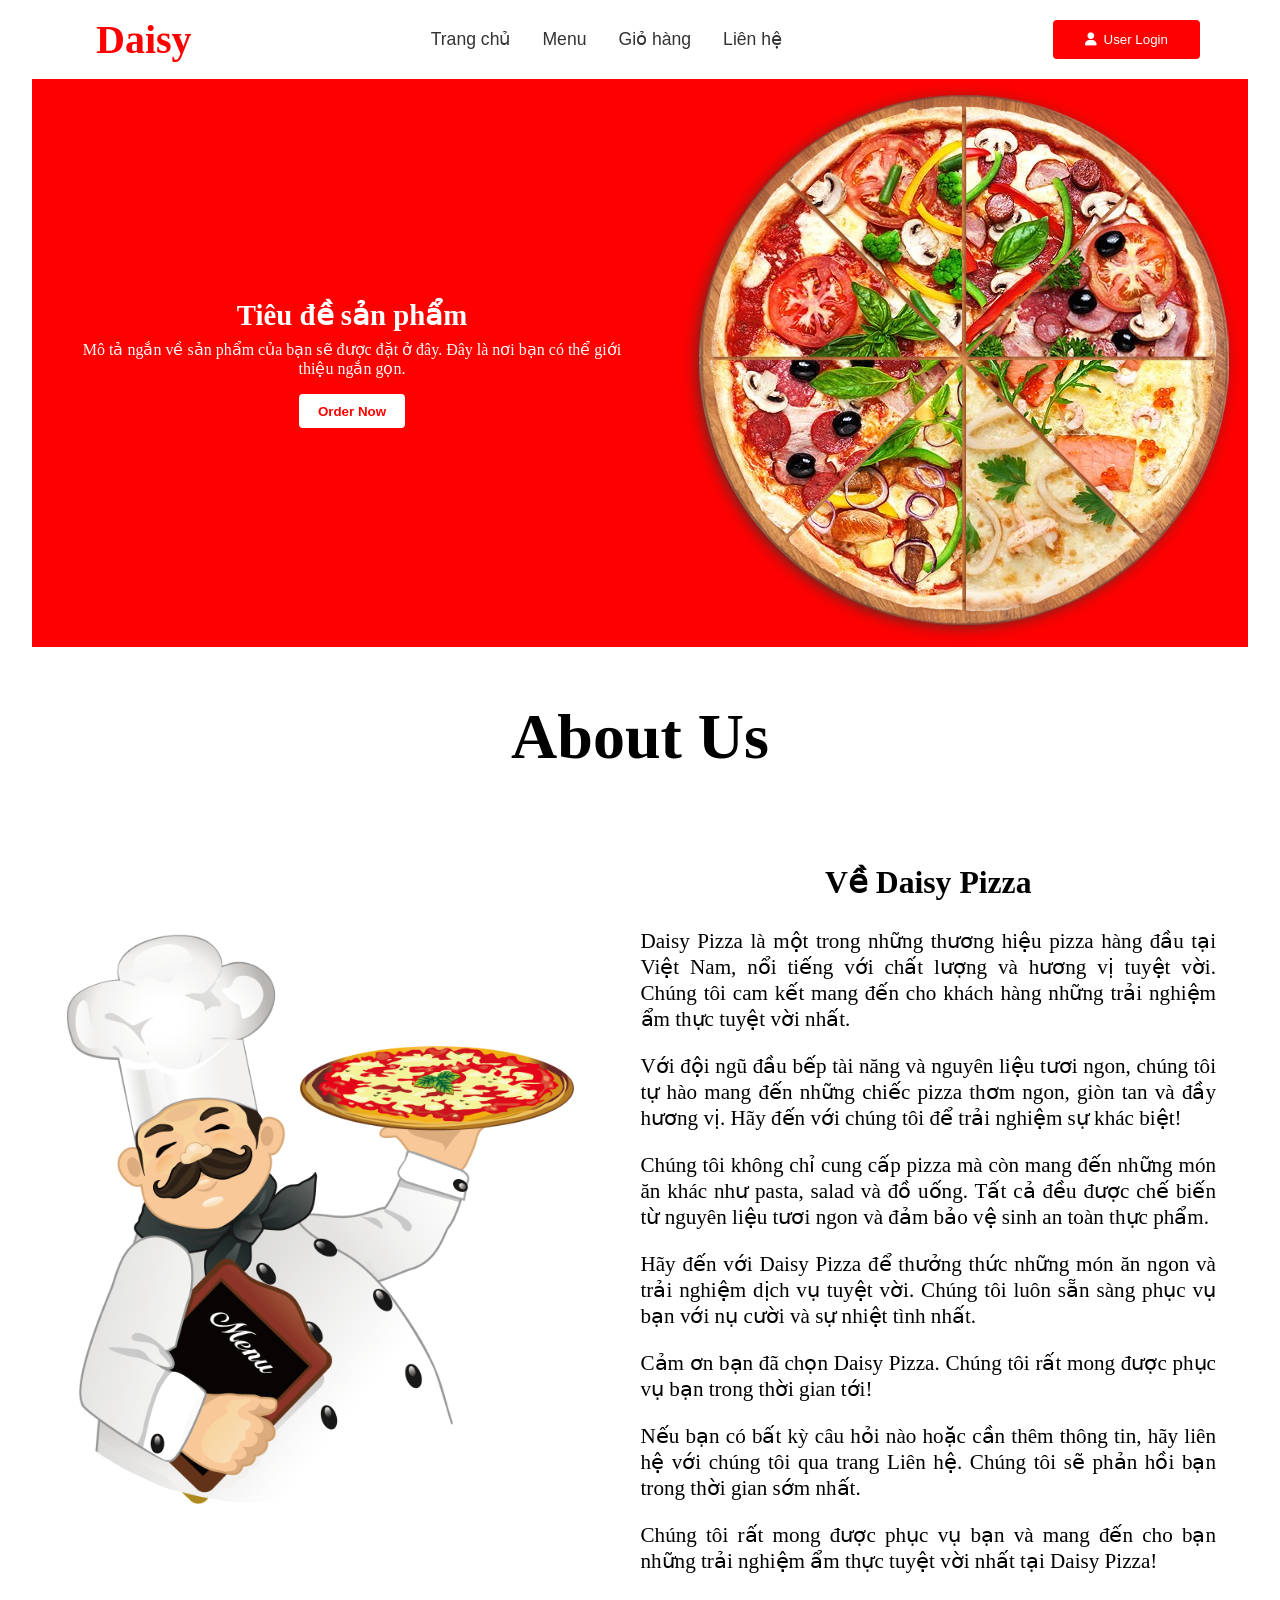
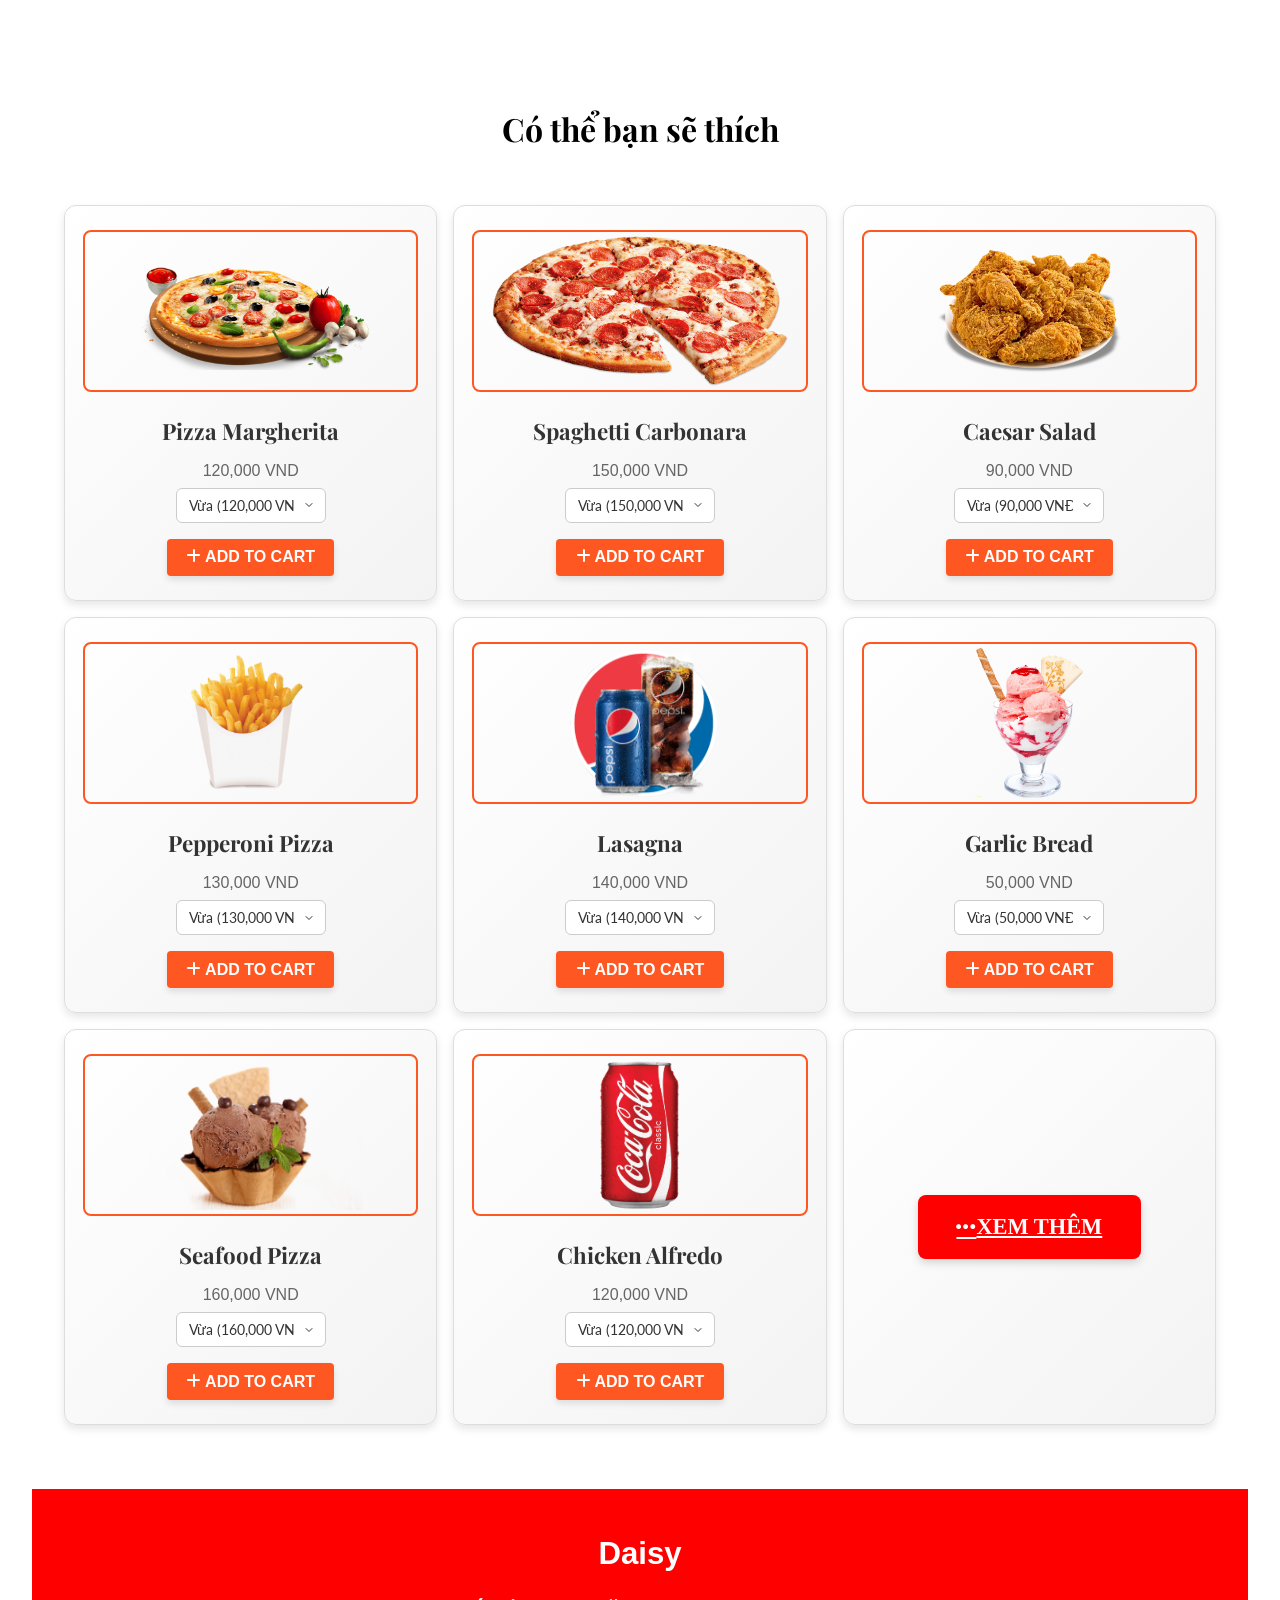
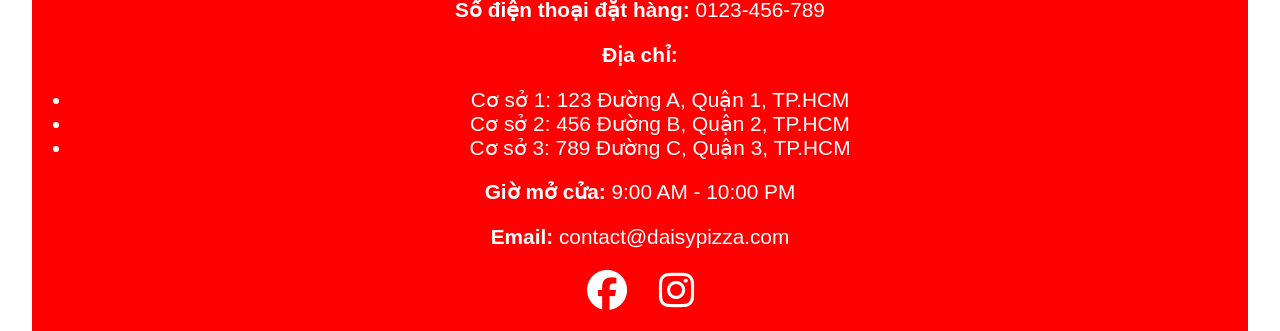
<file: index.html>
<!DOCTYPE html>
<html>
  <head>
    <link rel="stylesheet" href="styles.css" />
    <meta name="viewport" content="width=device-width, initial-scale=1.0" />
    <link
      rel="stylesheet"
      href="https://cdnjs.cloudflare.com/ajax/libs/font-awesome/6.5.1/css/all.min.css"
    />
    <link
      href="https://fonts.googleapis.com/css2?family=Playfair+Display:wght@400;700&family=Lato:wght@400;700&display=swap"
      rel="stylesheet"
    />
    <link rel="stylesheet" href="dropdown.css" />
  </head>
  <body>
    <nav class="navbar">
      <div class="logo">Daisy</div>
      <div class="nav-menu">
        <a href="index.html" class="nav-item">Trang chủ</a>
        <a href="Menu.html" class="nav-item">Menu</a>
        <a href="Giohang.html" class="nav-item">Giỏ hàng</a>
        <a href="lienhe.html" class="nav-item">Liên hệ</a>
      </div>

      <div class="user-login">
        <button class="login-btn">
          <i class="fas fa-user"></i> User Login
        </button>
        <div class="dropdown-content">
          <a href="dangnhap.html"
            ><i class="fas fa-sign-in-alt"></i> Đăng nhập</a
          >
          <a href="dangky.html"><i class="fas fa-user-plus"></i> Đăng ký</a>
        </div>
      </div>
    </nav>
    <div class="red-section">
      <div class="left-content">
        <h2>Tiêu đề sản phẩm</h2>
        <p>
          Mô tả ngắn về sản phẩm của bạn sẽ được đặt ở đây. Đây là nơi bạn có
          thể giới thiệu ngắn gọn.
        </p>
        <button class="order-btn">Order Now</button>
      </div>
      <div class="right-image">
        <img src="nen.png" alt="Product Image" />
      </div>
    </div>
    <h2 class="section-title">About Us</h2>
    <div class="full-width-section">
      <div class="left-image">
        <img src="pngwing.com.png" alt="Example Image" />
      </div>
      <div class="right-content">
        <h2>Về Daisy Pizza</h2>
        <p>
          Daisy Pizza là một trong những thương hiệu pizza hàng đầu tại Việt
          Nam, nổi tiếng với chất lượng và hương vị tuyệt vời. Chúng tôi cam kết
          mang đến cho khách hàng những trải nghiệm ẩm thực tuyệt vời nhất.
        </p>
        <p>
          Với đội ngũ đầu bếp tài năng và nguyên liệu tươi ngon, chúng tôi tự
          hào mang đến những chiếc pizza thơm ngon, giòn tan và đầy hương vị.
          Hãy đến với chúng tôi để trải nghiệm sự khác biệt!
        </p>
        <p>
          Chúng tôi không chỉ cung cấp pizza mà còn mang đến những món ăn khác
          như pasta, salad và đồ uống. Tất cả đều được chế biến từ nguyên liệu
          tươi ngon và đảm bảo vệ sinh an toàn thực phẩm.
        </p>
        <p>
          Hãy đến với Daisy Pizza để thưởng thức những món ăn ngon và trải
          nghiệm dịch vụ tuyệt vời. Chúng tôi luôn sẵn sàng phục vụ bạn với nụ
          cười và sự nhiệt tình nhất.
        </p>
        <p>
          Cảm ơn bạn đã chọn Daisy Pizza. Chúng tôi rất mong được phục vụ bạn
          trong thời gian tới!
        </p>
        <p>
          Nếu bạn có bất kỳ câu hỏi nào hoặc cần thêm thông tin, hãy liên hệ với
          chúng tôi qua trang Liên hệ. Chúng tôi sẽ phản hồi bạn trong thời gian
          sớm nhất.
        </p>
        <p>
          Chúng tôi rất mong được phục vụ bạn và mang đến cho bạn những trải
          nghiệm ẩm thực tuyệt vời nhất tại Daisy Pizza!
        </p>
      </div>
    </div>
    <h2 class="section-title2">Có thể bạn sẽ thích</h2>
    <div class="food-grid">
      <div class="food-item">
        <img src="pizza1.png" alt="Food 1" />
        <h3>Pizza Margherita</h3>
        <p>120,000 VND</p>
        <select class="size-select" data-id="margherita">
          <option value="small" data-price="100000">Nhỏ (100,000 VNĐ)</option>
          <option value="medium" data-price="120000" selected>
            Vừa (120,000 VNĐ)
          </option>
          <option value="large" data-price="140000">Lớn (140,000 VNĐ)</option>
        </select>
        <button
          class="add-to-cart"
          data-id="margherita"
          data-name="Pizza Margherita"
          data-image="pizza1.png"
        >
          <i class="fas fa-plus"></i> Add to Cart
        </button>
      </div>
      <div class="food-item">
        <img src="pizza2.png" alt="Food 2" />
        <h3>Spaghetti Carbonara</h3>
        <p>150,000 VND</p>
        <select class="size-select" data-id="carbonara">
          <option value="small" data-price="130000">Nhỏ (130,000 VNĐ)</option>
          <option value="medium" data-price="150000" selected>
            Vừa (150,000 VNĐ)
          </option>
          <option value="large" data-price="170000">Lớn (170,000 VNĐ)</option>
        </select>
        <button
          class="add-to-cart"
          data-id="carbonara"
          data-name="Spaghetti Carbonara"
          data-image="pizza2.png"
        >
          <i class="fas fa-plus"></i> Add to Cart
        </button>
      </div>
      <div class="food-item">
        <img src="chicken.png" alt="Food 3" />
        <h3>Caesar Salad</h3>
        <p>90,000 VND</p>
        <select class="size-select" data-id="caesar-salad">
          <option value="small" data-price="70000">Nhỏ (70,000 VNĐ)</option>
          <option value="medium" data-price="90000" selected>
            Vừa (90,000 VNĐ)
          </option>
          <option value="large" data-price="110000">Lớn (110,000 VNĐ)</option>
        </select>
        <button
          class="add-to-cart"
          data-id="caesar-salad"
          data-name="Caesar Salad"
          data-image="chicken.png"
        >
          <i class="fas fa-plus"></i> Add to Cart
        </button>
      </div>
      <div class="food-item">
        <img src="fries1.png" alt="Food 4" />
        <h3>Pepperoni Pizza</h3>
        <p>130,000 VND</p>
        <select class="size-select" data-id="pepperoni">
          <option value="small" data-price="110000">Nhỏ (110,000 VNĐ)</option>
          <option value="medium" data-price="130000" selected>
            Vừa (130,000 VNĐ)
          </option>
          <option value="large" data-price="150000">Lớn (150,000 VNĐ)</option>
        </select>
        <button
          class="add-to-cart"
          data-id="pepperoni"
          data-name="Pepperoni Pizza"
          data-image="fries1.png"
        >
          <i class="fas fa-plus"></i> Add to Cart
        </button>
      </div>
      <div class="food-item">
        <img src="pepsi.png" alt="Food 5" />
        <h3>Lasagna</h3>
        <p>140,000 VND</p>
        <select class="size-select" data-id="lasagna">
          <option value="small" data-price="120000">Nhỏ (120,000 VNĐ)</option>
          <option value="medium" data-price="140000" selected>
            Vừa (140,000 VNĐ)
          </option>
          <option value="large" data-price="160000">Lớn (160,000 VNĐ)</option>
        </select>
        <button
          class="add-to-cart"
          data-id="lasagna"
          data-name="Lasagna"
          data-image="pepsi.png"
        >
          <i class="fas fa-plus"></i> Add to Cart
        </button>
      </div>
      <div class="food-item">
        <img src="kemdau.png" alt="Food 6" />
        <h3>Garlic Bread</h3>
        <p>50,000 VND</p>
        <select class="size-select" data-id="garlic-bread">
          <option value="small" data-price="40000">Nhỏ (40,000 VNĐ)</option>
          <option value="medium" data-price="50000" selected>
            Vừa (50,000 VNĐ)
          </option>
          <option value="large" data-price="60000">Lớn (60,000 VNĐ)</option>
        </select>
        <button
          class="add-to-cart"
          data-id="garlic-bread"
          data-name="Garlic Bread"
          data-image="kemdau.png"
        >
          <i class="fas fa-plus"></i> Add to Cart
        </button>
      </div>
      <div class="food-item">
        <img src="chocolate.png" alt="Food 7" />
        <h3>Seafood Pizza</h3>
        <p>160,000 VND</p>
        <select class="size-select" data-id="seafood-pizza">
          <option value="small" data-price="140000">Nhỏ (140,000 VNĐ)</option>
          <option value="medium" data-price="160000" selected>
            Vừa (160,000 VNĐ)
          </option>
          <option value="large" data-price="180000">Lớn (180,000 VNĐ)</option>
        </select>
        <button
          class="add-to-cart"
          data-id="seafood-pizza"
          data-name="Seafood Pizza"
          data-image="chocolate.png"
        >
          <i class="fas fa-plus"></i> Add to Cart
        </button>
      </div>
      <div class="food-item">
        <img src="coca.png" alt="Food 8" />
        <h3>Chicken Alfredo</h3>
        <p>120,000 VND</p>
        <select class="size-select" data-id="chicken-alfredo">
          <option value="small" data-price="100000">Nhỏ (100,000 VNĐ)</option>
          <option value="medium" data-price="120000" selected>
            Vừa (120,000 VNĐ)
          </option>
          <option value="large" data-price="140000">Lớn (140,000 VNĐ)</option>
        </select>
        <button
          class="add-to-cart"
          data-id="chicken-alfredo"
          data-name="Chicken Alfredo"
          data-image="coca.png"
        >
          <i class="fas fa-plus"></i> Add to Cart
        </button>
      </div>
      <div class="food-item">
        <a href="Menu.html" class="More"
          ><i class="fas fa-ellipsis-h"></i> Xem thêm</a
        >
      </div>
    </div>
    <div class="Contact">
      <h2 class="Contact-title">Daisy</h2>
      <p class="contact-info">
        <strong>Số điện thoại đặt hàng:</strong> 0123-456-789
      </p>
      <p class="Contact-address"><strong>Địa chỉ:</strong></p>
      <ul>
        <li>Cơ sở 1: 123 Đường A, Quận 1, TP.HCM</li>
        <li>Cơ sở 2: 456 Đường B, Quận 2, TP.HCM</li>
        <li>Cơ sở 3: 789 Đường C, Quận 3, TP.HCM</li>
      </ul>
      <p class="contact-info">
        <strong>Giờ mở cửa:</strong> 9:00 AM - 10:00 PM
      </p>
      <p class="contact-info"><strong>Email:</strong> contact@daisypizza.com</p>
      <div class="social-icons">
        <a href="https://facebook.com" target="_blank"
          ><i class="fab fa-facebook"></i
        ></a>
        <a href="https://instagram.com" target="_blank"
          ><i class="fab fa-instagram"></i
        ></a>
      </div>
    </div>
    <script>
      document.querySelectorAll(".add-to-cart").forEach((button) => {
        button.addEventListener("click", () => {
          console.log("Add to Cart clicked for button:", button); // Debug
          const id = button.getAttribute("data-id");
          const name = button.getAttribute("data-name");
          const image = button.getAttribute("data-image");
          const select = document.querySelector(
            `.size-select[data-id="${id}"]`
          );

          if (!select) {
            console.error("Dropdown not found for id:", id);
            return;
          }

          const size = select.value;
          const price = parseInt(
            select.options[select.selectedIndex].getAttribute("data-price")
          );

          console.log("Adding to cart:", { id, name, size, price, image }); // Debug

          let cart = JSON.parse(localStorage.getItem("daisy-cart")) || {};
          const cartId = `${id}-${size}`;

          if (cart[cartId]) {
            cart[cartId].quantity += 1;
          } else {
            cart[cartId] = {
              id: id,
              name: name,
              size: size,
              price: price,
              image: image,
              quantity: 1,
            };
          }

          localStorage.setItem("daisy-cart", JSON.stringify(cart));
          console.log("Cart after adding:", cart); // Debug
          alert(`${name} (${size}) đã được thêm vào giỏ hàng!`);
        });
      });
    </script>
  </body>
</html>
</file>
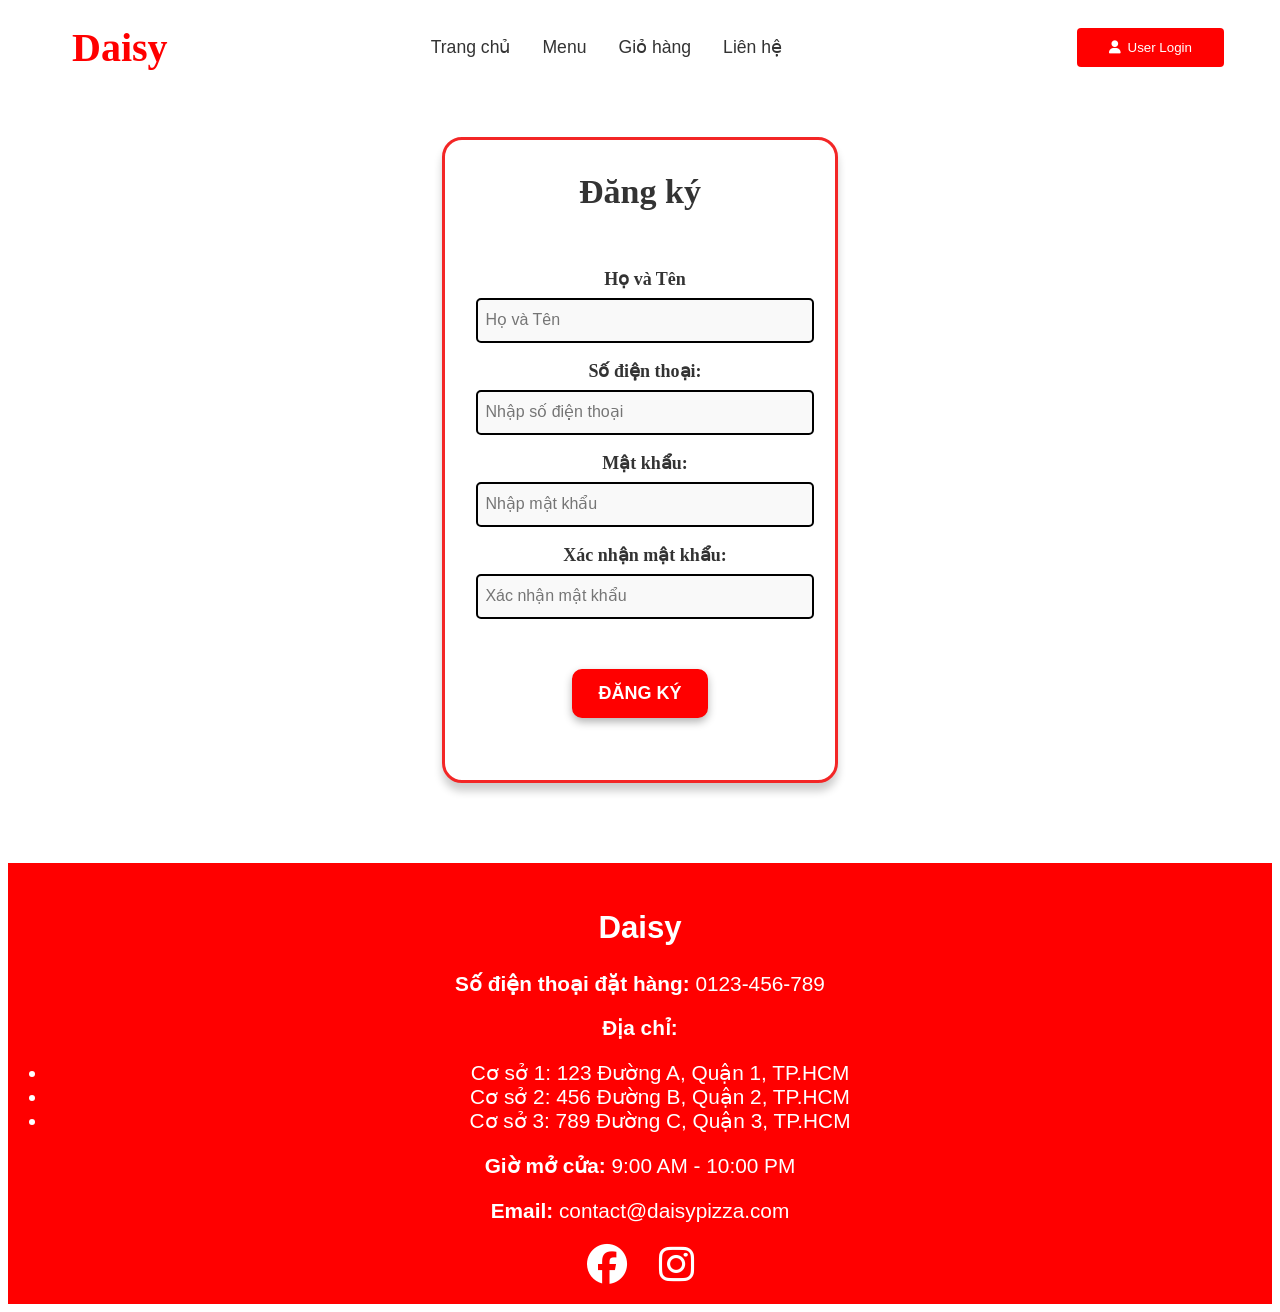
<file: dangky.html>
<!DOCTYPE html>
<html>
  <head>
    <link rel="stylesheet" href="dangky.css" />
    <meta name="viewport" content="width=device-width, initial-scale=1.0" />
    <link
      rel="stylesheet"
      href="https://cdnjs.cloudflare.com/ajax/libs/font-awesome/6.5.1/css/all.min.css"
    />
    <link
      href="https://fonts.googleapis.com/css2?family=Playfair+Display:wght@400;700&family=Lato:wght@400;700&display=swap"
      rel="stylesheet"
    />
  </head>
  <body>
    <nav class="navbar">
      <div class="logo">Daisy</div>
      <div class="nav-menu">
        <a href="index.html" class="nav-item">Trang chủ</a>
        <a href="Menu.html" class="nav-item">Menu</a>
        <a href="giohang.html" class="nav-item">Giỏ hàng </a>
        <a href="lienhe.html" class="nav-item">Liên hệ</a>
      </div>
      <!-- From Uiverse.io by LightAndy1 -->
      
      <div class="user-login">
        <button class="login-btn">
          <i class="fas fa-user"></i> User Login
        </button>
        <div class="dropdown-content">
          <a href="dangnhap.html"><i class="fas fa-sign-in-alt"></i> Đăng nhập</a>
          <a href="dangky.html"><i class="fas fa-user-plus"></i> Đăng ký</a>
        </div>
      </div>
    </nav>
    <!--Form-->
    <div class="register-form">
        <h2>Đăng ký</h2>
        <form action="#" method="post">
            <div class="form-group">
                <label for="username">Họ và Tên</label>
                <input type="text" id="username" name="username" placeholder="Họ và Tên" required />
            </div>
            <div class="form-group">
                <label for="phone">Số điện thoại:</label>
                <input type="tel" id="phone" name="phone" placeholder="Nhập số điện thoại" required />
            </div>
            <div class="form-group">
                <label for="password">Mật khẩu:</label>
                <input type="password" id="password" name="password" placeholder="Nhập mật khẩu" required />
            </div>
            <div class="form-group">
                <label for="confirm-password">Xác nhận mật khẩu:</label>
                <input type="password" id="confirm-password" name="confirm-password" placeholder="Xác nhận mật khẩu" required />
            </div>
            <button type="submit" class="register-btn">Đăng ký</button>
        </form>
    </div>
    </div>
    <div class="Contact">
        <h2 class="Contact-title">Daisy</h2>
        <p class="contact-info">
          <strong>Số điện thoại đặt hàng:</strong> 0123-456-789
        </p>
        <p class="Contact-address"><strong>Địa chỉ:</strong></p>
        <ul>
          <li>Cơ sở 1: 123 Đường A, Quận 1, TP.HCM</li>
          <li>Cơ sở 2: 456 Đường B, Quận 2, TP.HCM</li>
          <li>Cơ sở 3: 789 Đường C, Quận 3, TP.HCM</li>
        </ul>
        <p class="contact-info">
          <strong>Giờ mở cửa:</strong> 9:00 AM - 10:00 PM
        </p>
        <p class="contact-info"><strong>Email:</strong> contact@daisypizza.com</p>
        <div class="social-icons">
          <a href="https://facebook.com" target="_blank"
            ><i class="fab fa-facebook"></i
          ></a>
          <a href="https://instagram.com" target="_blank"
            ><i class="fab fa-instagram"></i
          ></a>
        </div>
      </div>
  </body>
</html>
</file>
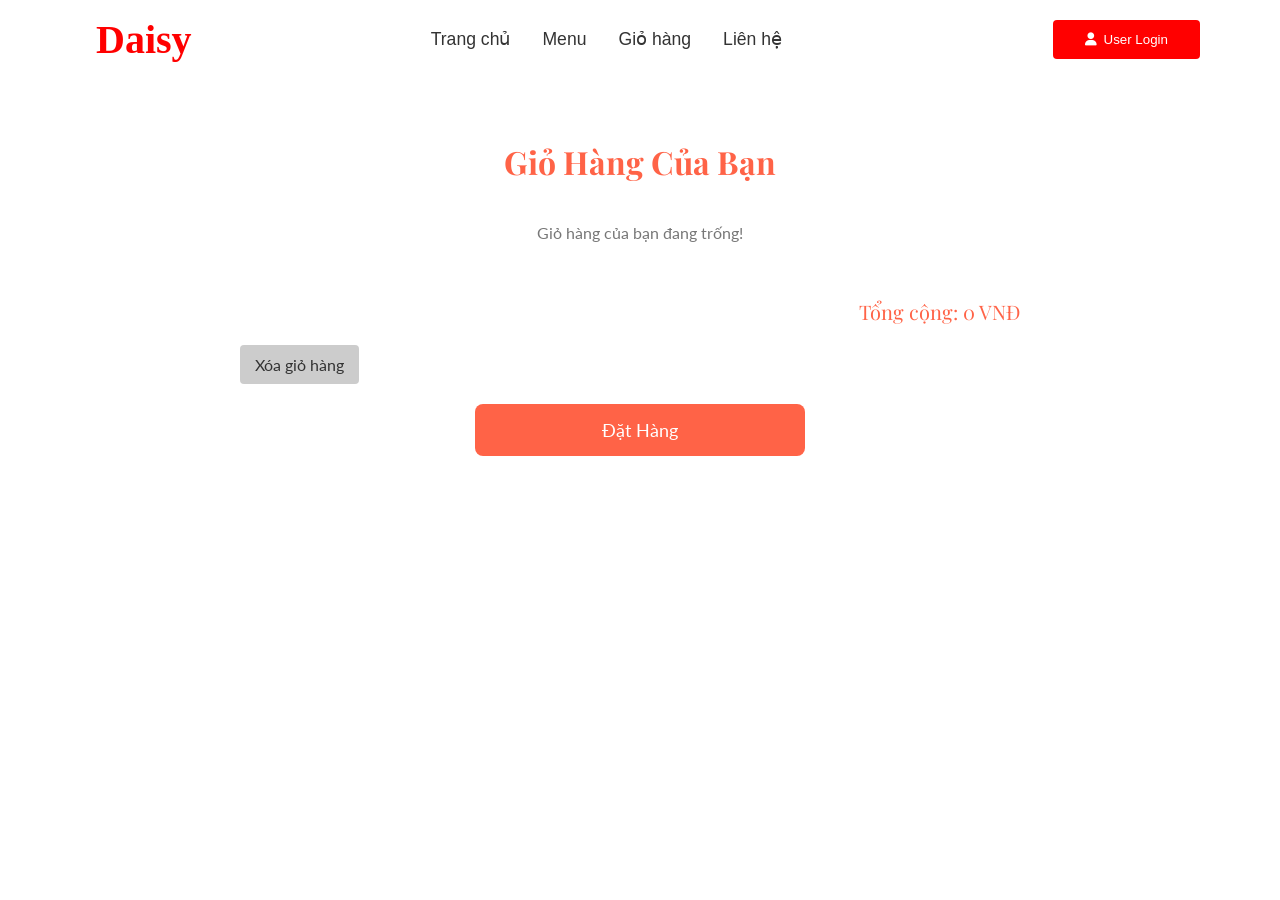
<file: Giohang.html>
<!DOCTYPE html>
<html lang="vi">
  <head>
    <meta charset="UTF-8" />
    <meta name="viewport" content="width=device-width, initial-scale=1.0" />
    <title>Giỏ Hàng - Daisy Pizza</title>
    <link rel="stylesheet" href="styles.css" />
    <link
      rel="stylesheet"
      href="https://cdnjs.cloudflare.com/ajax/libs/font-awesome/6.5.1/css/all.min.css"
    />
    <link
      href="https://fonts.googleapis.com/css2?family=Playfair+Display:wght@400;700&family=Lato:wght@400;700&display=swap"
      rel="stylesheet"
    />
    <link rel="stylesheet" href="dropdown.css" />
    <style>
      .container {
        max-width: 800px;
        margin: 20px auto;
        padding: 20px;
      }
      h1 {
        font-family: "Playfair Display", serif;
        text-align: center;
        color: #ff6347;
        margin-bottom: 20px;
      }
      .cart-item {
        display: flex;
        align-items: center;
        padding: 15px;
        border-bottom: 1px solid #eee;
        margin-bottom: 10px;
      }
      .cart-item img {
        width: 80px;
        height: 80px;
        border-radius: 8px;
        margin-right: 15px;
      }
      .cart-item-details {
        flex: 1;
      }
      .cart-item-details h3 {
        font-family: "Playfair Display", serif;
        font-size: 18px;
        color: #333;
      }
      .cart-item-details p {
        font-family: "Lato", sans-serif;
        color: #777;
        margin: 5px 0;
      }
      .cart-item-quantity {
        display: flex;
        align-items: center;
        gap: 10px;
      }
      .cart-item-quantity button {
        background-color: #ff6347;
        color: #fff;
        border: none;
        padding: 5px 10px;
        cursor: pointer;
        border-radius: 4px;
        font-family: "Lato", sans-serif;
      }
      .cart-item-quantity button:hover {
        background-color: #e5533d;
      }
      .cart-item-quantity input {
        width: 40px;
        text-align: center;
        padding: 5px;
        border: 1px solid #ccc;
        border-radius: 4px;
        font-family: "Lato", sans-serif;
      }
      .cart-item-size {
        margin-right: 10px;
      }
      .cart-total {
        text-align: right;
        padding: 20px;
        font-size: 20px;
        font-family: "Playfair Display", serif;
        color: #ff6347;
      }
      .clear-cart-btn {
        display: inline-block;
        margin-right: 20px;
        padding: 10px 15px;
        background-color: #ccc;
        color: #333;
        text-decoration: none;
        border-radius: 4px;
        font-family: "Lato", sans-serif;
      }
      .clear-cart-btn:hover {
        background-color: #b3b3b3;
      }
      .checkout-btn {
        display: block;
        width: 100%;
        max-width: 300px;
        margin: 20px auto;
        padding: 15px;
        background-color: #ff6347;
        color: #fff;
        text-align: center;
        text-decoration: none;
        border-radius: 8px;
        font-family: "Lato", sans-serif;
        font-size: 18px;
      }
      .checkout-btn:hover {
        background-color: #e5533d;
      }
      .empty-cart {
        text-align: center;
        color: #777;
        padding: 20px;
        font-family: "Lato", sans-serif;
      }
      @media (max-width: 600px) {
        .cart-item {
          flex-direction: column;
          align-items: flex-start;
        }
        .cart-item img {
          margin-bottom: 10px;
        }
        .cart-total {
          text-align: center;
        }
        .cart-item-size {
          margin-bottom: 10px;
        }
      }
    </style>
  </head>
  <body>
    <nav class="navbar">
      <div class="logo">Daisy</div>
      <div class="nav-menu">
        <a href="index.html" class="nav-item">Trang chủ</a>
        <a href="Menu.html" class="nav-item">Menu</a>
        <a href="cart.html" class="nav-item">Giỏ hàng</a>
        <a href="lienhe.html" class="nav-item">Liên hệ</a>
      </div>

      <div class="user-login">
        <button class="login-btn">
          <i class="fas fa-user"></i> User Login
        </button>
        <div class="dropdown-content">
          <a href="dangnhap.html"
            ><i class="fas fa-sign-in-alt"></i> Đăng nhập</a
          >
          <a href="dangky.html"><i class="fas fa-user-plus"></i> Đăng ký</a>
        </div>
      </div>
    </nav>
    <div class="container">
      <h1>Giỏ Hàng Của Bạn</h1>
      <div id="cart-items"></div>
      <div class="cart-total">Tổng cộng: <span id="total">0 VNĐ</span></div>
      <a href="#" class="clear-cart-btn" onclick="clearCart()">Xóa giỏ hàng</a>
      <a href="thanhtoan.html" class="checkout-btn">Đặt Hàng</a>
    </div>
    <script>
      // Định nghĩa giá cho từng kích thước
      const sizePrices = {
        // Pizza
        margherita: { small: 100000, medium: 120000, large: 140000 },
        pepperoni: { small: 110000, medium: 130000, large: 150000 },
        "seafood-pizza": { small: 140000, medium: 160000, large: 180000 },
        "bbq-chicken-pizza": { small: 120000, medium: 140000, large: 160000 },
        "hawaiian-pizza": { small: 110000, medium: 130000, large: 150000 },
        "vegetarian-pizza": { small: 90000, medium: 110000, large: 130000 },
        "supreme-pizza": { small: 130000, medium: 150000, large: 170000 },
        "cheese-pizza": { small: 80000, medium: 100000, large: 120000 },
        "mushroom-pizza": { small: 100000, medium: 120000, large: 140000 },
        // Chicken and Hamburger
        "chicken-wings": { small: 60000, medium: 80000, large: 100000 },
        "fried-chicken": { small: 70000, medium: 90000, large: 110000 },
        "chicken-nuggets": { small: 50000, medium: 70000, large: 90000 },
        "chicken-tenders": { small: 65000, medium: 85000, large: 105000 },
        "grilled-chicken": { small: 75000, medium: 95000, large: 115000 },
        "spicy-chicken": { small: 70000, medium: 90000, large: 110000 },
        "beef-burger": { small: 80000, medium: 100000, large: 120000 },
        "chicken-burger": { small: 70000, medium: 90000, large: 110000 },
        "veggie-burger": { small: 60000, medium: 80000, large: 100000 },
        // Fries and Pasta
        "french-fries": { small: 40000, medium: 50000, large: 60000 },
        "curly-fries": { small: 50000, medium: 60000, large: 70000 },
        "spaghetti-bolognese": { small: 100000, medium: 120000, large: 140000 },
        "carbonara-pasta": { small: 110000, medium: 130000, large: 150000 },
        "pesto-pasta": { small: 90000, medium: 110000, large: 130000 },
        // Từ index.html
        carbonara: { small: 130000, medium: 150000, large: 170000 },
        "caesar-salad": { small: 70000, medium: 90000, large: 110000 },
        lasagna: { small: 120000, medium: 140000, large: 160000 },
        "garlic-bread": { small: 40000, medium: 50000, large: 60000 },
        "chicken-alfredo": { small: 100000, medium: 120000, large: 140000 },
      };

      function displayCart() {
        let cart = JSON.parse(localStorage.getItem("daisy-cart")) || {};
        console.log("Cart data:", cart);
        let cartItems = document.getElementById("cart-items");
        let total = 0;

        cartItems.innerHTML = "";

        if (Object.keys(cart).length === 0) {
          cartItems.innerHTML =
            '<p class="empty-cart">Giỏ hàng của bạn đang trống!</p>';
        } else {
          for (let cartId in cart) {
            let item = cart[cartId];
            console.log("Rendering item:", item);
            let itemTotal = item.price * item.quantity;
            total += itemTotal;

            // Không hiển thị dropdown cho Drinks
            let sizeSelect = "";
            if (item.size !== "default") {
              sizeSelect = `
                            <div class="cart-item-size">
                                <select onchange="updateSize('${cartId}', this.value)">
                                    <option value="small" ${
                                      item.size === "small" ? "selected" : ""
                                    }>Nhỏ</option>
                                    <option value="medium" ${
                                      item.size === "medium" ? "selected" : ""
                                    }>Vừa</option>
                                    <option value="large" ${
                                      item.size === "large" ? "selected" : ""
                                    }>Lớn</option>
                                </select>
                            </div>
                        `;
            }

            cartItems.innerHTML += `
                        <div class="cart-item">
                            <img src="${item.image}" alt="${item.name}">
                            <div class="cart-item-details">
                                <h3>${item.name}</h3>
                                <p>Giá: ${item.price.toLocaleString(
                                  "vi-VN"
                                )} VNĐ</p>
                                <p>Kích thước: ${
                                  item.size === "default"
                                    ? "Mặc định"
                                    : item.size.charAt(0).toUpperCase() +
                                      item.size.slice(1)
                                }</p>
                            </div>
                            ${sizeSelect}
                            <div class="cart-item-quantity">
                                <button onclick="updateQuantity('${cartId}', -1)">-</button>
                                <input type="text" id="${cartId}" value="${
              item.quantity
            }" readonly>
                                <button onclick="updateQuantity('${cartId}', 1)">+</button>
                            </div>
                        </div>
                    `;
          }
        }

        document.getElementById("total").textContent =
          total.toLocaleString("vi-VN") + " VNĐ";
      }

      function updateQuantity(cartId, change) {
        let cart = JSON.parse(localStorage.getItem("daisy-cart")) || {};
        let newQuantity = cart[cartId].quantity + change;

        if (newQuantity < 1) {
          delete cart[cartId];
        } else {
          cart[cartId].quantity = newQuantity;
        }

        localStorage.setItem("daisy-cart", JSON.stringify(cart));
        console.log("Cart after quantity update:", cart);
        displayCart();
      }

      function updateSize(oldCartId, newSize) {
        let cart = JSON.parse(localStorage.getItem("daisy-cart")) || {};
        let item = cart[oldCartId];
        if (item && item.size !== "default") {
          let newCartId = `${item.id}-${newSize}`;
          if (newCartId !== oldCartId) {
            if (cart[newCartId]) {
              cart[newCartId].quantity += item.quantity;
            } else {
              cart[newCartId] = {
                id: item.id,
                name: item.name,
                size: newSize,
                price: sizePrices[item.id][newSize],
                image: item.image,
                quantity: item.quantity,
              };
            }
            delete cart[oldCartId];
          } else {
            cart[oldCartId].size = newSize;
            cart[oldCartId].price = sizePrices[item.id][newSize];
          }
          localStorage.setItem("daisy-cart", JSON.stringify(cart));
          console.log("Cart after size update:", cart);
          displayCart();
        }
      }

      function clearCart() {
        localStorage.removeItem("daisy-cart");
        console.log("Cart cleared");
        displayCart();
      }

      displayCart();
    </script>
  </body>
</html>
</file>
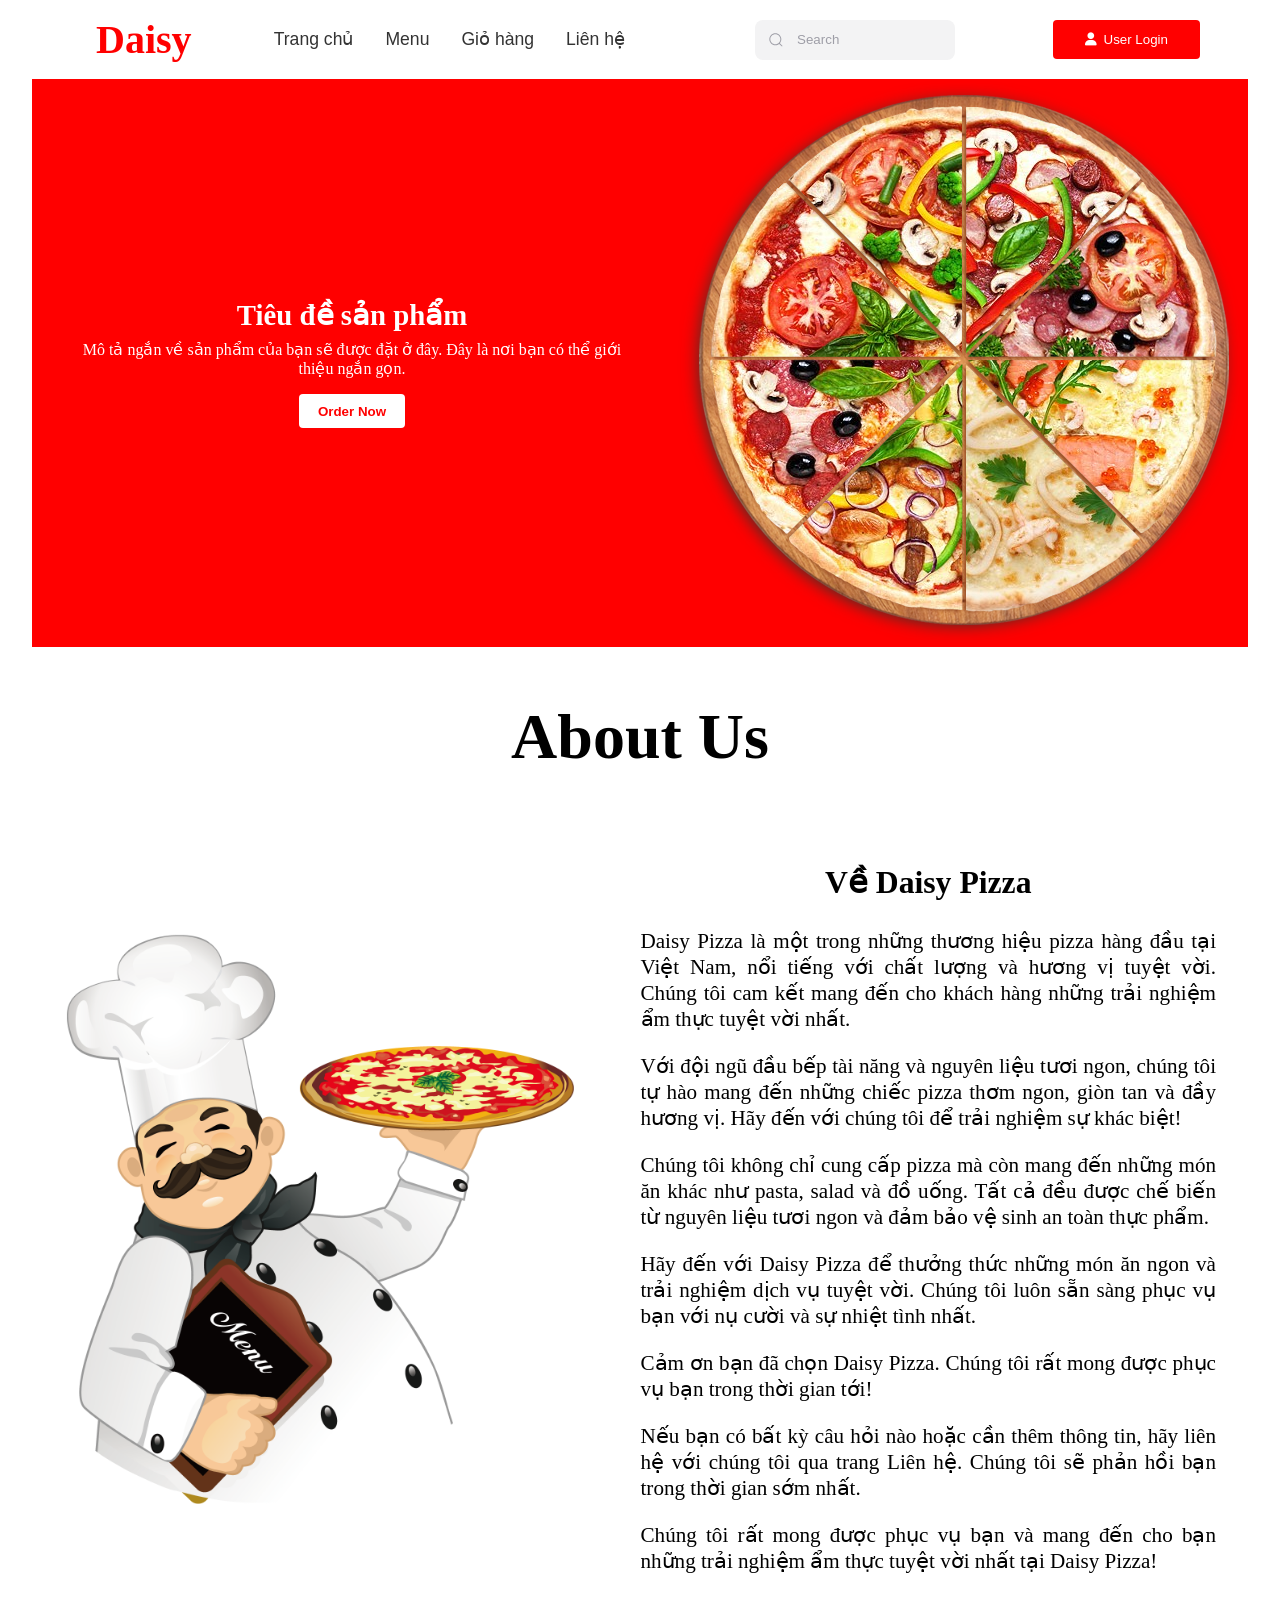
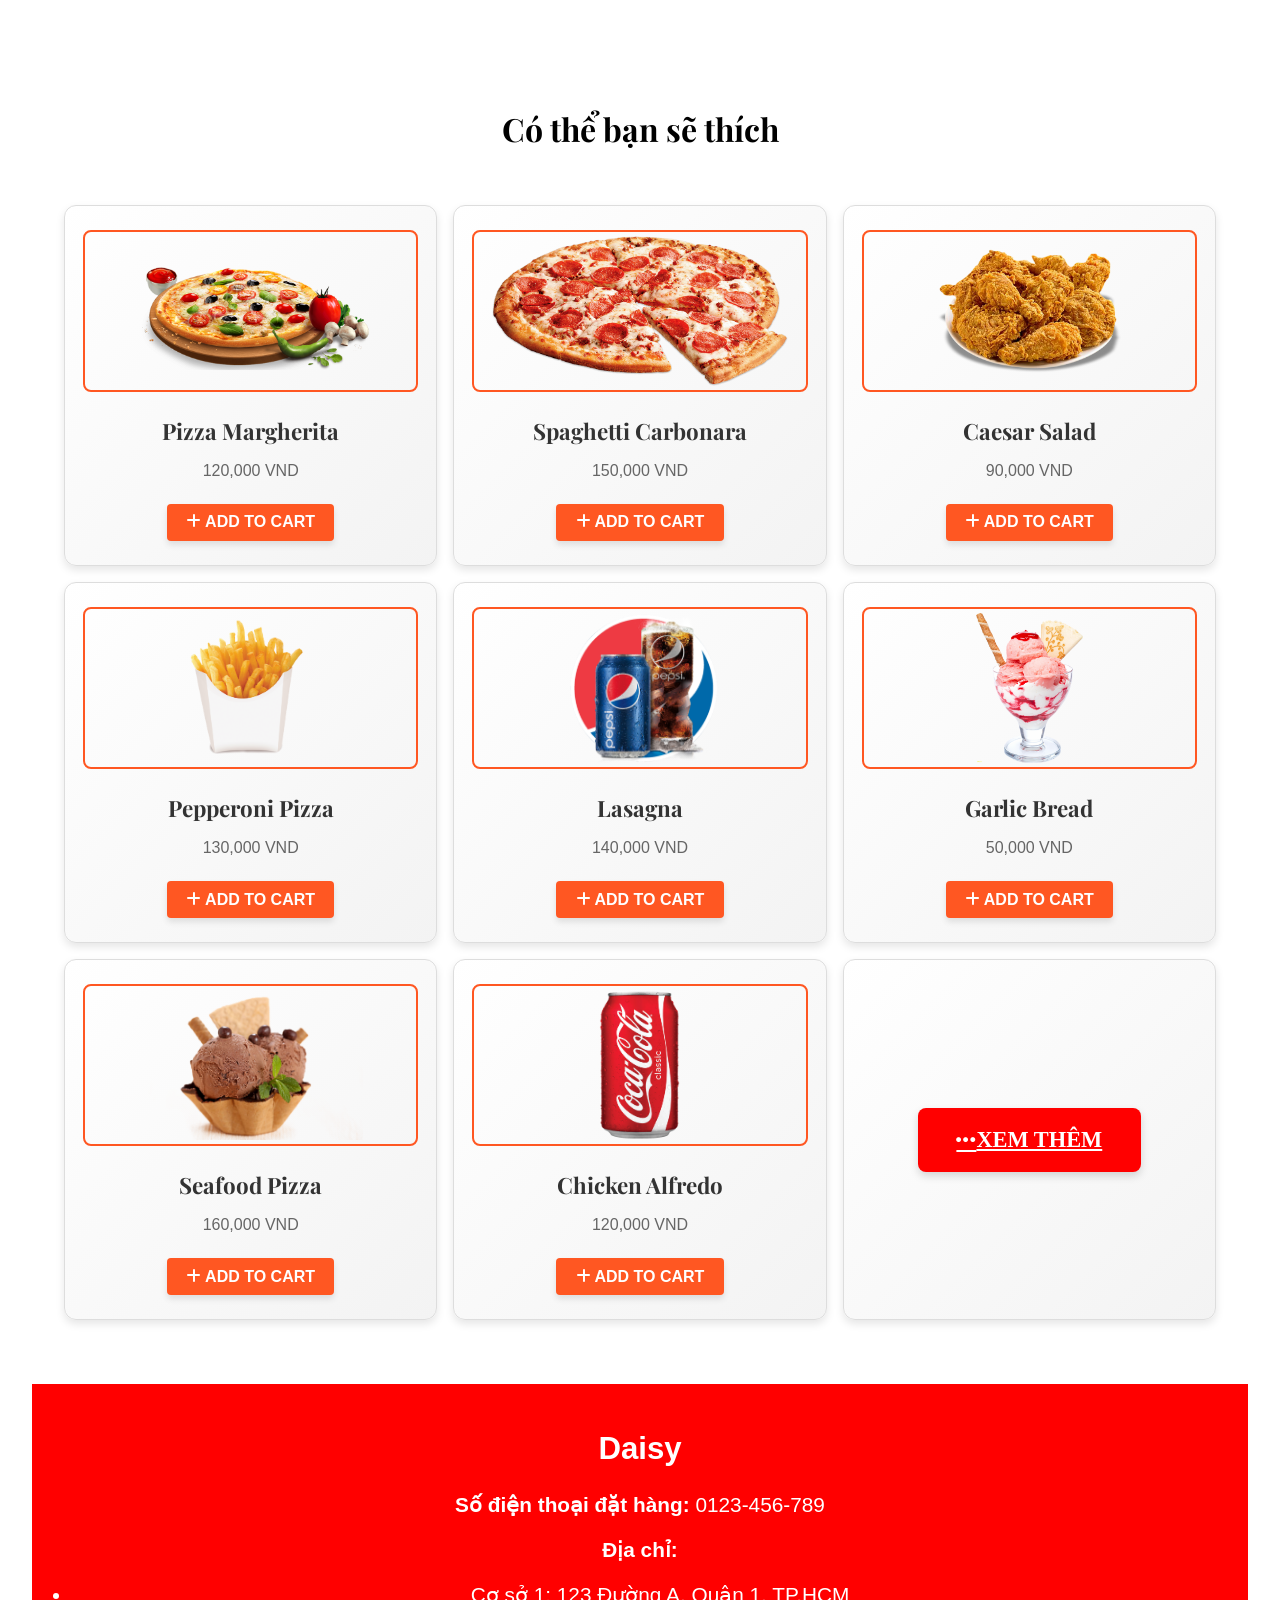
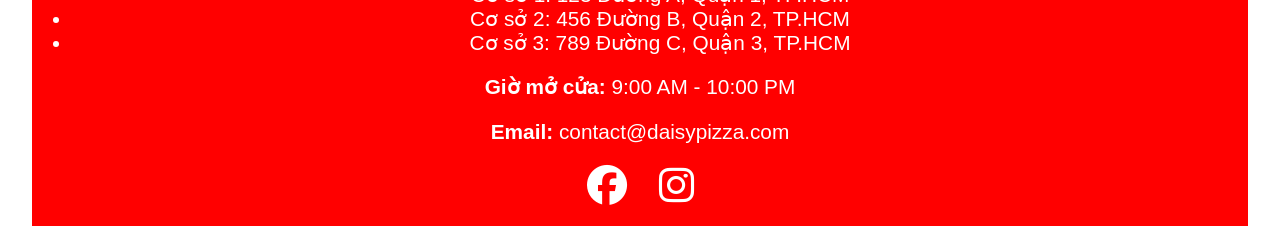
<file: test.html>
<!DOCTYPE html>
<html>
  <head>
    <link rel="stylesheet" href="styles.css" />
    <meta name="viewport" content="width=device-width, initial-scale=1.0" />
    <link
      rel="stylesheet"
      href="https://cdnjs.cloudflare.com/ajax/libs/font-awesome/6.5.1/css/all.min.css"
    />
    <link
      href="https://fonts.googleapis.com/css2?family=Playfair+Display:wght@400;700&family=Lato:wght@400;700&display=swap"
      rel="stylesheet"
    />
  </head>
  <body>
    <nav class="navbar">
      <div class="logo">Daisy</div>
      <div class="nav-menu">
        <a href="index.html" class="nav-item">Trang chủ</a>
        <a href="Menu.html" class="nav-item">Menu</a>
        <a href="#" class="nav-item">Giỏ hàng </a>
        <a href="#" class="nav-item">Liên hệ</a>
      </div>
      <!-- From Uiverse.io by LightAndy1 -->
      <div class="group">
        <svg viewBox="0 0 24 24" aria-hidden="true" class="icon">
          <g>
            <path
              d="M21.53 20.47l-3.66-3.66C19.195 15.24 20 13.214 20 11c0-4.97-4.03-9-9-9s-9 4.03-9 9 4.03 9 9 9c2.215 0 4.24-.804 5.808-2.13l3.66 3.66c.147.146.34.22.53.22s.385-.073.53-.22c.295-.293.295-.767.002-1.06zM3.5 11c0-4.135 3.365-7.5 7.5-7.5s7.5 3.365 7.5 7.5-3.365 7.5-7.5 7.5-7.5-3.365-7.5-7.5z"
            ></path>
          </g>
        </svg>
        <input class="input" type="search" placeholder="Search" />
      </div>
      <div class="user-login">
        <button class="login-btn">
          <i class="fas fa-user"></i> User Login
        </button>
        <div class="dropdown-content">
          <a href="dangnhap.html"
            ><i class="fas fa-sign-in-alt"></i> Đăng nhập</a
          >
          <a href="dangky.html"><i class="fas fa-user-plus"></i> Đăng ký</a>
        </div>
      </div>
    </nav>
    <div class="red-section">
      <div class="left-content">
        <h2>Tiêu đề sản phẩm</h2>
        <p>
          Mô tả ngắn về sản phẩm của bạn sẽ được đặt ở đây. Đây là nơi bạn có
          thể giới thiệu ngắn gọn.
        </p>
        <button class="order-btn">Order Now</button>
      </div>
      <div class="right-image">
        <img src="nen.png" alt="Product Image" />
      </div>
    </div>
    <h2 class="section-title">About Us</h2>
    <div class="full-width-section">
      <div class="left-image">
        <img src="pngwing.com.png" alt="Example Image" />
      </div>
      <div class="right-content">
        <h2>Về Daisy Pizza</h2>

        <p>
          Daisy Pizza là một trong những thương hiệu pizza hàng đầu tại Việt
          Nam, nổi tiếng với chất lượng và hương vị tuyệt vời. Chúng tôi cam kết
          mang đến cho khách hàng những trải nghiệm ẩm thực tuyệt vời nhất.
        </p>
        <p>
          Với đội ngũ đầu bếp tài năng và nguyên liệu tươi ngon, chúng tôi tự
          hào mang đến những chiếc pizza thơm ngon, giòn tan và đầy hương vị.
          Hãy đến với chúng tôi để trải nghiệm sự khác biệt!
        </p>
        <p>
          Chúng tôi không chỉ cung cấp pizza mà còn mang đến những món ăn khác
          như pasta, salad và đồ uống. Tất cả đều được chế biến từ nguyên liệu
          tươi ngon và đảm bảo vệ sinh an toàn thực phẩm.
        </p>
        <p>
          Hãy đến với Daisy Pizza để thưởng thức những món ăn ngon và trải
          nghiệm dịch vụ tuyệt vời. Chúng tôi luôn sẵn sàng phục vụ bạn với nụ
          cười và sự nhiệt tình nhất.
        </p>
        <p>
          Cảm ơn bạn đã chọn Daisy Pizza. Chúng tôi rất mong được phục vụ bạn
          trong thời gian tới!
        </p>
        <p>
          Nếu bạn có bất kỳ câu hỏi nào hoặc cần thêm thông tin, hãy liên hệ với
          chúng tôi qua trang Liên hệ. Chúng tôi sẽ phản hồi bạn trong thời gian
          sớm nhất.
        </p>
        <p>
          Chúng tôi rất mong được phục vụ bạn và mang đến cho bạn những trải
          nghiệm ẩm thực tuyệt vời nhất tại Daisy Pizza!
        </p>
      </div>
    </div>
    <h2 class="section-title2">Có thể bạn sẽ thích</h2>
    <div class="food-grid">
      <div class="food-item">
        <img src="pizza1.png" alt="Food 1" />
        <h3>Pizza Margherita</h3>
        <p>120,000 VND</p>
        <button class="add-to-cart">
          <i class="fas fa-plus"></i> Add to Cart
        </button>
      </div>
      <div class="food-item">
        <img src="pizza2.png" alt="Food 2" />
        <h3>Spaghetti Carbonara</h3>
        <p>150,000 VND</p>
        <button class="add-to-cart">
          <i class="fas fa-plus"></i> Add to Cart
        </button>
      </div>
      <div class="food-item">
        <img src="chicken.png" alt="Food 3" />
        <h3>Caesar Salad</h3>
        <p>90,000 VND</p>
        <button class="add-to-cart">
          <i class="fas fa-plus"></i> Add to Cart
        </button>
      </div>
      <div class="food-item">
        <img src="fries1.png" alt="Food 4" />
        <h3>Pepperoni Pizza</h3>
        <p>130,000 VND</p>
        <button class="add-to-cart">
          <i class="fas fa-plus"></i> Add to Cart
        </button>
      </div>
      <div class="food-item">
        <img src="pepsi.png" alt="Food 5" />
        <h3>Lasagna</h3>
        <p>140,000 VND</p>
        <button class="add-to-cart">
          <i class="fas fa-plus"></i> Add to Cart
        </button>
      </div>
      <div class="food-item">
        <img src="kemdau.png" alt="Food 6" />
        <h3>Garlic Bread</h3>
        <p>50,000 VND</p>
        <button class="add-to-cart">
          <i class="fas fa-plus"></i> Add to Cart
        </button>
      </div>
      <div class="food-item">
        <img src="chocolate.png" alt="Food 7" />
        <h3>Seafood Pizza</h3>
        <p>160,000 VND</p>
        <button class="add-to-cart">
          <i class="fas fa-plus"></i> Add to Cart
        </button>
      </div>
      <div class="food-item">
        <img src="coca.png" alt="Food 8" />
        <h3>Chicken Alfredo</h3>
        <p>120,000 VND</p>
        <button class="add-to-cart">
          <i class="fas fa-plus"></i> Add to Cart
        </button>
      </div>
      <div class="food-item">
        <a href="Menu.html" class="More"
          ><i class="fas fa-ellipsis-h"></i> Xem thêm</a
        >
      </div>
    </div>
    <!--Contact-->
    <div class="Contact">
      <h2 class="Contact-title">Daisy</h2>
      <p class="contact-info">
        <strong>Số điện thoại đặt hàng:</strong> 0123-456-789
      </p>
      <p class="Contact-address"><strong>Địa chỉ:</strong></p>
      <ul>
        <li>Cơ sở 1: 123 Đường A, Quận 1, TP.HCM</li>
        <li>Cơ sở 2: 456 Đường B, Quận 2, TP.HCM</li>
        <li>Cơ sở 3: 789 Đường C, Quận 3, TP.HCM</li>
      </ul>
      <p class="contact-info">
        <strong>Giờ mở cửa:</strong> 9:00 AM - 10:00 PM
      </p>
      <p class="contact-info"><strong>Email:</strong> contact@daisypizza.com</p>
      <div class="social-icons">
        <a href="https://facebook.com" target="_blank"
          ><i class="fab fa-facebook"></i
        ></a>
        <a href="https://instagram.com" target="_blank"
          ><i class="fab fa-instagram"></i
        ></a>
      </div>
    </div>
  </body>
</html>
</file>
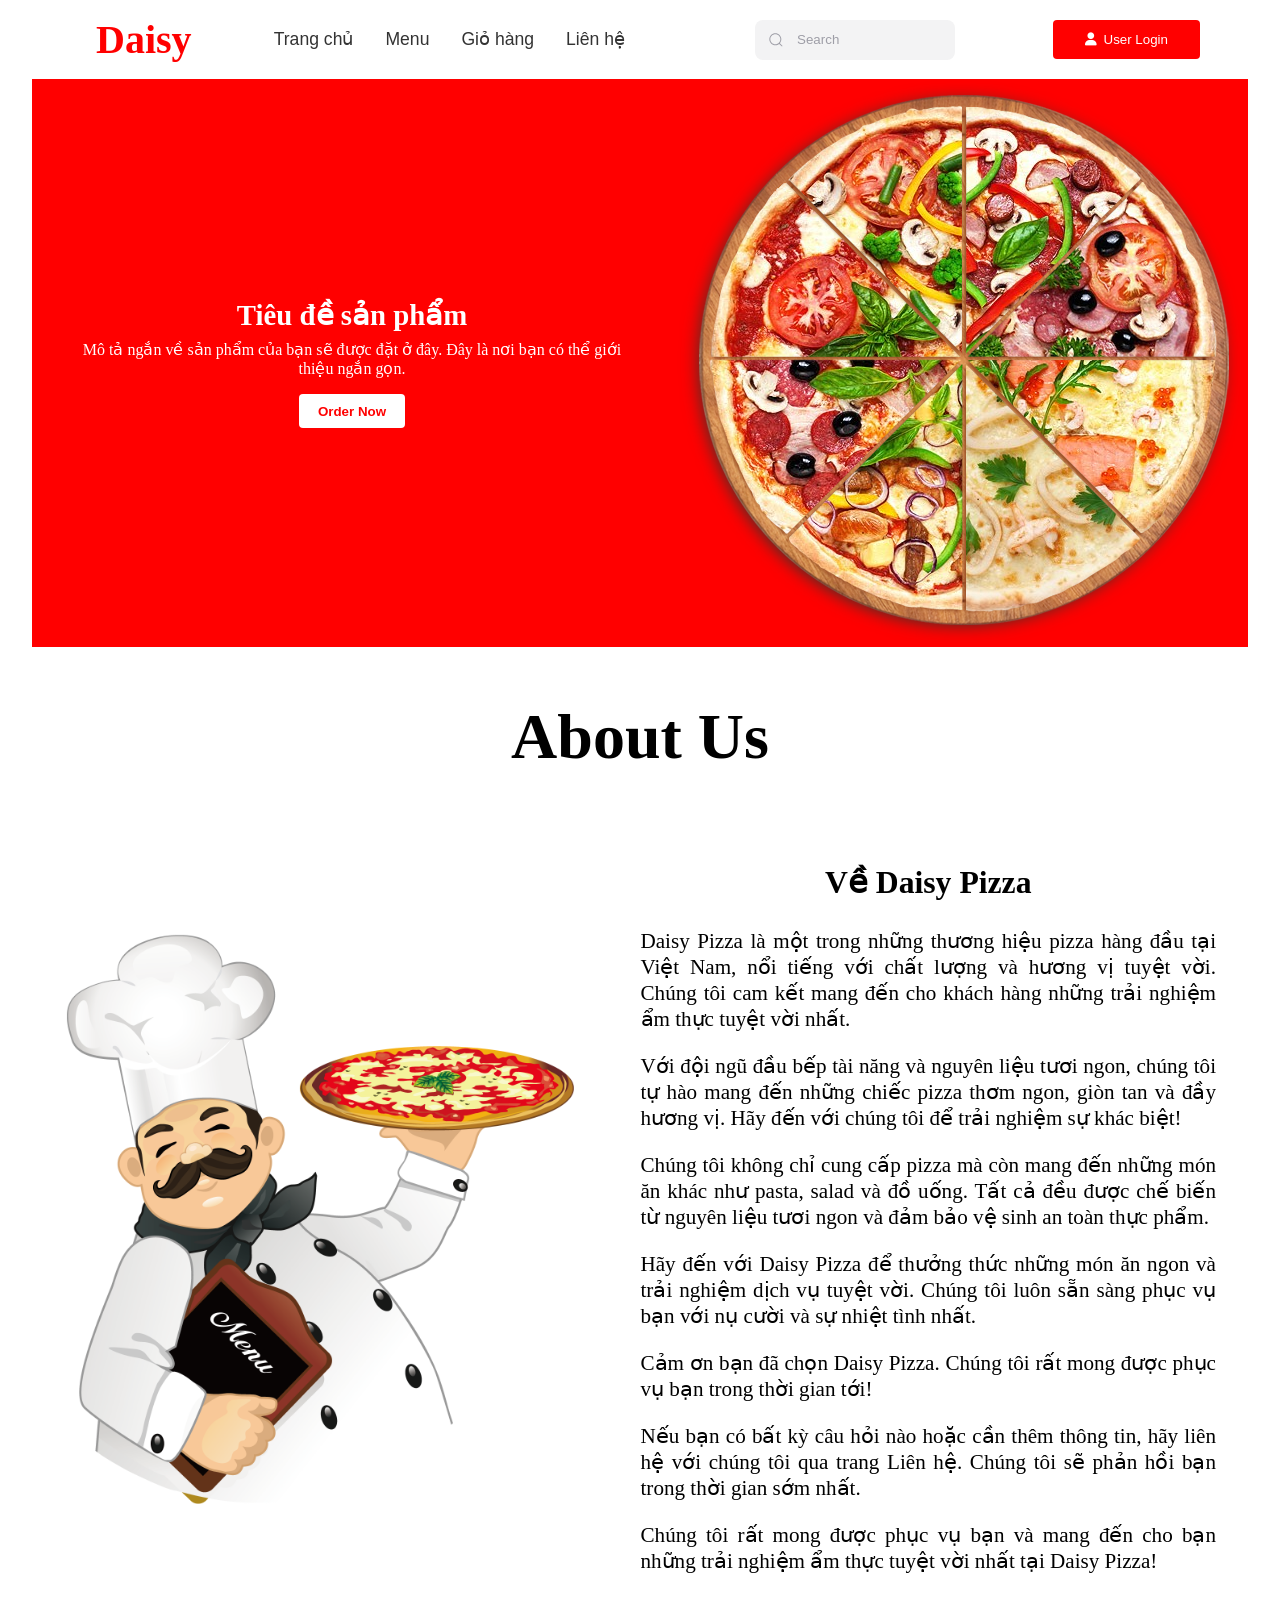
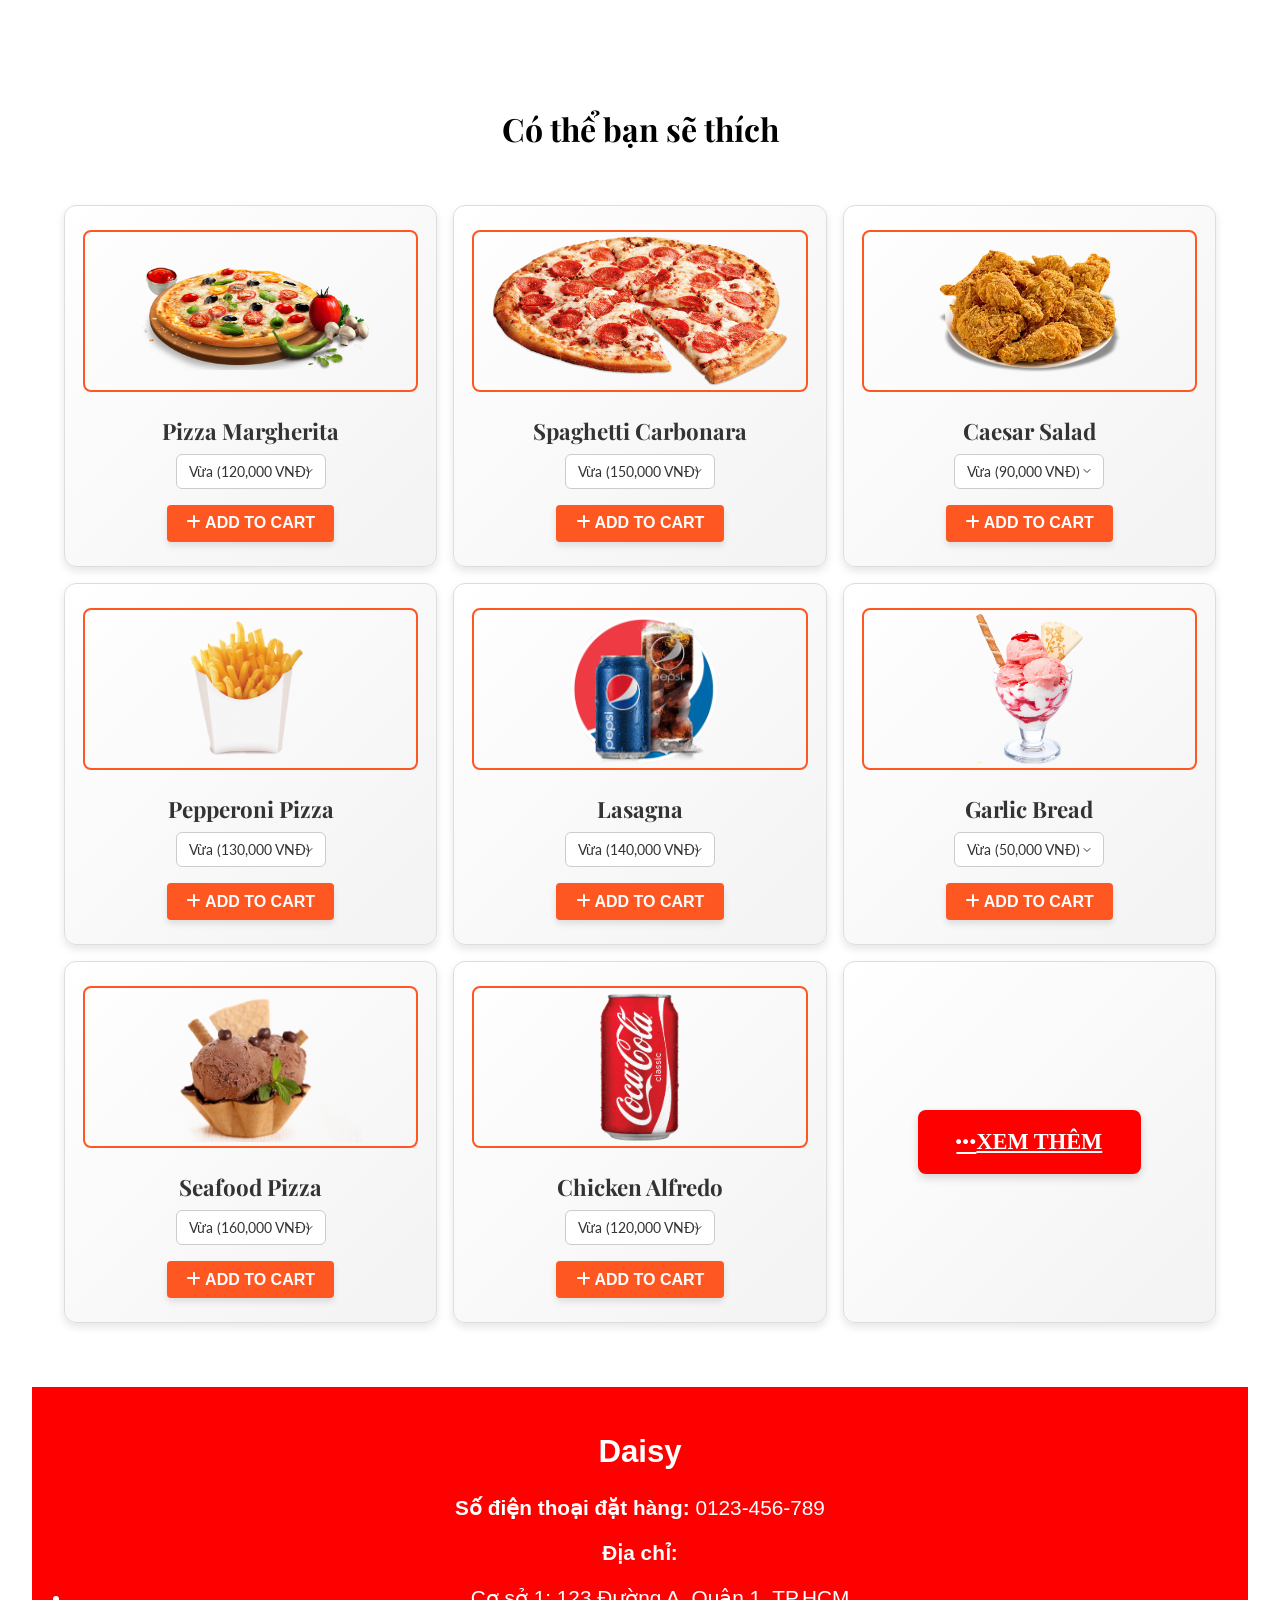
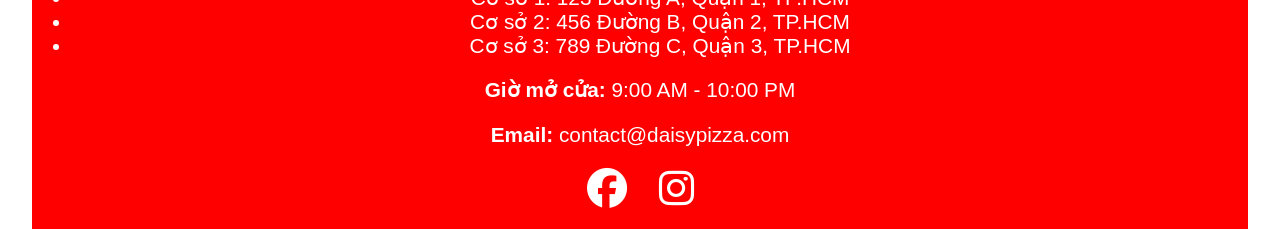
<file: test3.html>
<!DOCTYPE html>
<html>
  <head>
    <link rel="stylesheet" href="styles.css" />
    <meta name="viewport" content="width=device-width, initial-scale=1.0" />
    <link
      rel="stylesheet"
      href="https://cdnjs.cloudflare.com/ajax/libs/font-awesome/6.5.1/css/all.min.css"
    />
    <link
      href="https://fonts.googleapis.com/css2?family=Playfair+Display:wght@400;700&family=Lato:wght@400;700&display=swap"
      rel="stylesheet"
    />
  </head>
  <body>
    <nav class="navbar">
      <div class="logo">Daisy</div>
      <div class="nav-menu">
        <a href="index.html" class="nav-item">Trang chủ</a>
        <a href="Menu.html" class="nav-item">Menu</a>
        <a href="cart.html" class="nav-item">Giỏ hàng</a>
        <a href="#" class="nav-item">Liên hệ</a>
      </div>
      <div class="group">
        <svg viewBox="0 0 24 24" aria-hidden="true" class="icon">
          <g>
            <path
              d="M21.53 20.47l-3.66-3.66C19.195 15.24 20 13.214 20 11c0-4.97-4.03-9-9-9s-9 4.03-9 9 4.03 9 9 9c2.215 0 4.24-.804 5.808-2.13l3.66 3.66c.147.146.34.22.53.22s.385-.073.53-.22c.295-.293.295-.767.002-1.06zM3.5 11c0-4.135 3.365-7.5 7.5-7.5s7.5 3.365 7.5 7.5-3.365 7.5-7.5 7.5-7.5-3.365-7.5-7.5z"
            ></path>
          </g>
        </svg>
        <input class="input" type="search" placeholder="Search" />
      </div>
      <div class="user-login">
        <button class="login-btn">
          <i class="fas fa-user"></i> User Login
        </button>
        <div class="dropdown-content">
          <a href="dangnhap.html"
            ><i class="fas fa-sign-in-alt"></i> Đăng nhập</a
          >
          <a href="dangky.html"><i class="fas fa-user-plus"></i> Đăng ký</a>
        </div>
      </div>
    </nav>
    <div class="red-section">
      <div class="left-content">
        <h2>Tiêu đề sản phẩm</h2>
        <p>
          Mô tả ngắn về sản phẩm của bạn sẽ được đặt ở đây. Đây là nơi bạn có
          thể giới thiệu ngắn gọn.
        </p>
        <button class="order-btn">Order Now</button>
      </div>
      <div class="right-image">
        <img src="nen.png" alt="Product Image" />
      </div>
    </div>
    <h2 class="section-title">About Us</h2>
    <div class="full-width-section">
      <div class="left-image">
        <img src="pngwing.com.png" alt="Example Image" />
      </div>
      <div class="right-content">
        <h2>Về Daisy Pizza</h2>
        <p>
          Daisy Pizza là một trong những thương hiệu pizza hàng đầu tại Việt
          Nam, nổi tiếng với chất lượng và hương vị tuyệt vời. Chúng tôi cam kết
          mang đến cho khách hàng những trải nghiệm ẩm thực tuyệt vời nhất.
        </p>
        <p>
          Với đội ngũ đầu bếp tài năng và nguyên liệu tươi ngon, chúng tôi tự
          hào mang đến những chiếc pizza thơm ngon, giòn tan và đầy hương vị.
          Hãy đến với chúng tôi để trải nghiệm sự khác biệt!
        </p>
        <p>
          Chúng tôi không chỉ cung cấp pizza mà còn mang đến những món ăn khác
          như pasta, salad và đồ uống. Tất cả đều được chế biến từ nguyên liệu
          tươi ngon và đảm bảo vệ sinh an toàn thực phẩm.
        </p>
        <p>
          Hãy đến với Daisy Pizza để thưởng thức những món ăn ngon và trải
          nghiệm dịch vụ tuyệt vời. Chúng tôi luôn sẵn sàng phục vụ bạn với nụ
          cười và sự nhiệt tình nhất.
        </p>
        <p>
          Cảm ơn bạn đã chọn Daisy Pizza. Chúng tôi rất mong được phục vụ bạn
          trong thời gian tới!
        </p>
        <p>
          Nếu bạn có bất kỳ câu hỏi nào hoặc cần thêm thông tin, hãy liên hệ với
          chúng tôi qua trang Liên hệ. Chúng tôi sẽ phản hồi bạn trong thời gian
          sớm nhất.
        </p>
        <p>
          Chúng tôi rất mong được phục vụ bạn và mang đến cho bạn những trải
          nghiệm ẩm thực tuyệt vời nhất tại Daisy Pizza!
        </p>
      </div>
    </div>
    <h2 class="section-title2">Có thể bạn sẽ thích</h2>
    <div class="food-grid">
      <div class="food-item">
        <img src="pizza1.png" alt="Food 1" />
        <h3>Pizza Margherita</h3>

        <select class="size-select" data-id="margherita">
          <option value="small" data-price="100000">Nhỏ (100,000 VNĐ)</option>
          <option value="medium" data-price="120000" selected>
            Vừa (120,000 VNĐ)
          </option>
          <option value="large" data-price="140000">Lớn (140,000 VNĐ)</option>
        </select>
        <button
          class="add-to-cart"
          data-id="margherita"
          data-name="Pizza Margherita"
          data-image="pizza1.png"
        >
          <i class="fas fa-plus"></i> Add to Cart
        </button>
      </div>
      <div class="food-item">
        <img src="pizza2.png" alt="Food 2" />
        <h3>Spaghetti Carbonara</h3>

        <select class="size-select" data-id="carbonara">
          <option value="small" data-price="130000">Nhỏ (130,000 VNĐ)</option>
          <option value="medium" data-price="150000" selected>
            Vừa (150,000 VNĐ)
          </option>
          <option value="large" data-price="170000">Lớn (170,000 VNĐ)</option>
        </select>
        <button
          class="add-to-cart"
          data-id="carbonara"
          data-name="Spaghetti Carbonara"
          data-image="pizza2.png"
        >
          <i class="fas fa-plus"></i> Add to Cart
        </button>
      </div>
      <div class="food-item">
        <img src="chicken.png" alt="Food 3" />
        <h3>Caesar Salad</h3>

        <select class="size-select" data-id="caesar-salad">
          <option value="small" data-price="70000">Nhỏ (70,000 VNĐ)</option>
          <option value="medium" data-price="90000" selected>
            Vừa (90,000 VNĐ)
          </option>
          <option value="large" data-price="110000">Lớn (110,000 VNĐ)</option>
        </select>
        <button
          class="add-to-cart"
          data-id="caesar-salad"
          data-name="Caesar Salad"
          data-image="chicken.png"
        >
          <i class="fas fa-plus"></i> Add to Cart
        </button>
      </div>
      <div class="food-item">
        <img src="fries1.png" alt="Food 4" />
        <h3>Pepperoni Pizza</h3>

        <select class="size-select" data-id="pepperoni">
          <option value="small" data-price="110000">Nhỏ (110,000 VNĐ)</option>
          <option value="medium" data-price="130000" selected>
            Vừa (130,000 VNĐ)
          </option>
          <option value="large" data-price="150000">Lớn (150,000 VNĐ)</option>
        </select>
        <button
          class="add-to-cart"
          data-id="pepperoni"
          data-name="Pepperoni Pizza"
          data-image="fries1.png"
        >
          <i class="fas fa-plus"></i> Add to Cart
        </button>
      </div>
      <div class="food-item">
        <img src="pepsi.png" alt="Food 5" />
        <h3>Lasagna</h3>

        <select class="size-select" data-id="lasagna">
          <option value="small" data-price="120000">Nhỏ (120,000 VNĐ)</option>
          <option value="medium" data-price="140000" selected>
            Vừa (140,000 VNĐ)
          </option>
          <option value="large" data-price="160000">Lớn (160,000 VNĐ)</option>
        </select>
        <button
          class="add-to-cart"
          data-id="lasagna"
          data-name="Lasagna"
          data-image="pepsi.png"
        >
          <i class="fas fa-plus"></i> Add to Cart
        </button>
      </div>
      <div class="food-item">
        <img src="kemdau.png" alt="Food 6" />
        <h3>Garlic Bread</h3>

        <select class="size-select" data-id="garlic-bread">
          <option value="small" data-price="40000">Nhỏ (40,000 VNĐ)</option>
          <option value="medium" data-price="50000" selected>
            Vừa (50,000 VNĐ)
          </option>
          <option value="large" data-price="60000">Lớn (60,000 VNĐ)</option>
        </select>
        <button
          class="add-to-cart"
          data-id="garlic-bread"
          data-name="Garlic Bread"
          data-image="kemdau.png"
        >
          <i class="fas fa-plus"></i> Add to Cart
        </button>
      </div>
      <div class="food-item">
        <img src="chocolate.png" alt="Food 7" />
        <h3>Seafood Pizza</h3>

        <select class="size-select" data-id="seafood-pizza">
          <option value="small" data-price="140000">Nhỏ (140,000 VNĐ)</option>
          <option value="medium" data-price="160000" selected>
            Vừa (160,000 VNĐ)
          </option>
          <option value="large" data-price="180000">Lớn (180,000 VNĐ)</option>
        </select>
        <button
          class="add-to-cart"
          data-id="seafood-pizza"
          data-name="Seafood Pizza"
          data-image="chocolate.png"
        >
          <i class="fas fa-plus"></i> Add to Cart
        </button>
      </div>
      <div class="food-item">
        <img src="coca.png" alt="Food 8" />
        <h3>Chicken Alfredo</h3>

        <select class="size-select" data-id="chicken-alfredo">
          <option value="small" data-price="100000">Nhỏ (100,000 VNĐ)</option>
          <option value="medium" data-price="120000" selected>
            Vừa (120,000 VNĐ)
          </option>
          <option value="large" data-price="140000">Lớn (140,000 VNĐ)</option>
        </select>
        <button
          class="add-to-cart"
          data-id="chicken-alfredo"
          data-name="Chicken Alfredo"
          data-image="coca.png"
        >
          <i class="fas fa-plus"></i> Add to Cart
        </button>
      </div>
      <div class="food-item">
        <a href="Menu.html" class="More"
          ><i class="fas fa-ellipsis-h"></i> Xem thêm</a
        >
      </div>
    </div>
    <div class="Contact">
      <h2 class="Contact-title">Daisy</h2>
      <p class="contact-info">
        <strong>Số điện thoại đặt hàng:</strong> 0123-456-789
      </p>
      <p class="Contact-address"><strong>Địa chỉ:</strong></p>
      <ul>
        <li>Cơ sở 1: 123 Đường A, Quận 1, TP.HCM</li>
        <li>Cơ sở 2: 456 Đường B, Quận 2, TP.HCM</li>
        <li>Cơ sở 3: 789 Đường C, Quận 3, TP.HCM</li>
      </ul>
      <p class="contact-info">
        <strong>Giờ mở cửa:</strong> 9:00 AM - 10:00 PM
      </p>
      <p class="contact-info"><strong>Email:</strong> contact@daisypizza.com</p>
      <div class="social-icons">
        <a href="https://facebook.com" target="_blank"
          ><i class="fab fa-facebook"></i
        ></a>
        <a href="https://instagram.com" target="_blank"
          ><i class="fab fa-instagram"></i
        ></a>
      </div>
    </div>
    <script>
      document.querySelectorAll(".add-to-cart").forEach((button) => {
        button.addEventListener("click", () => {
          const id = button.getAttribute("data-id");
          const name = button.getAttribute("data-name");
          const image = button.getAttribute("data-image");
          const select = document.querySelector(
            `.size-select[data-id="${id}"]`
          );
          const size = select.value;
          const price = parseInt(
            select.options[select.selectedIndex].getAttribute("data-price")
          );

          let cart = JSON.parse(localStorage.getItem("daisy-cart")) || {};

          // Tạo ID kết hợp để phân biệt sản phẩm theo size
          const cartId = `${id}-${size}`;

          if (cart[cartId]) {
            cart[cartId].quantity += 1;
          } else {
            cart[cartId] = {
              id: id, // Lưu ID gốc để dễ quản lý
              name: name,
              size: size,
              price: price,
              image: image,
              quantity: 1,
            };
          }

          localStorage.setItem("daisy-cart", JSON.stringify(cart));
          alert(`${name} (${size}) đã được thêm vào giỏ hàng!`);
        });
      });
    </script>
  </body>
</html>
</file>
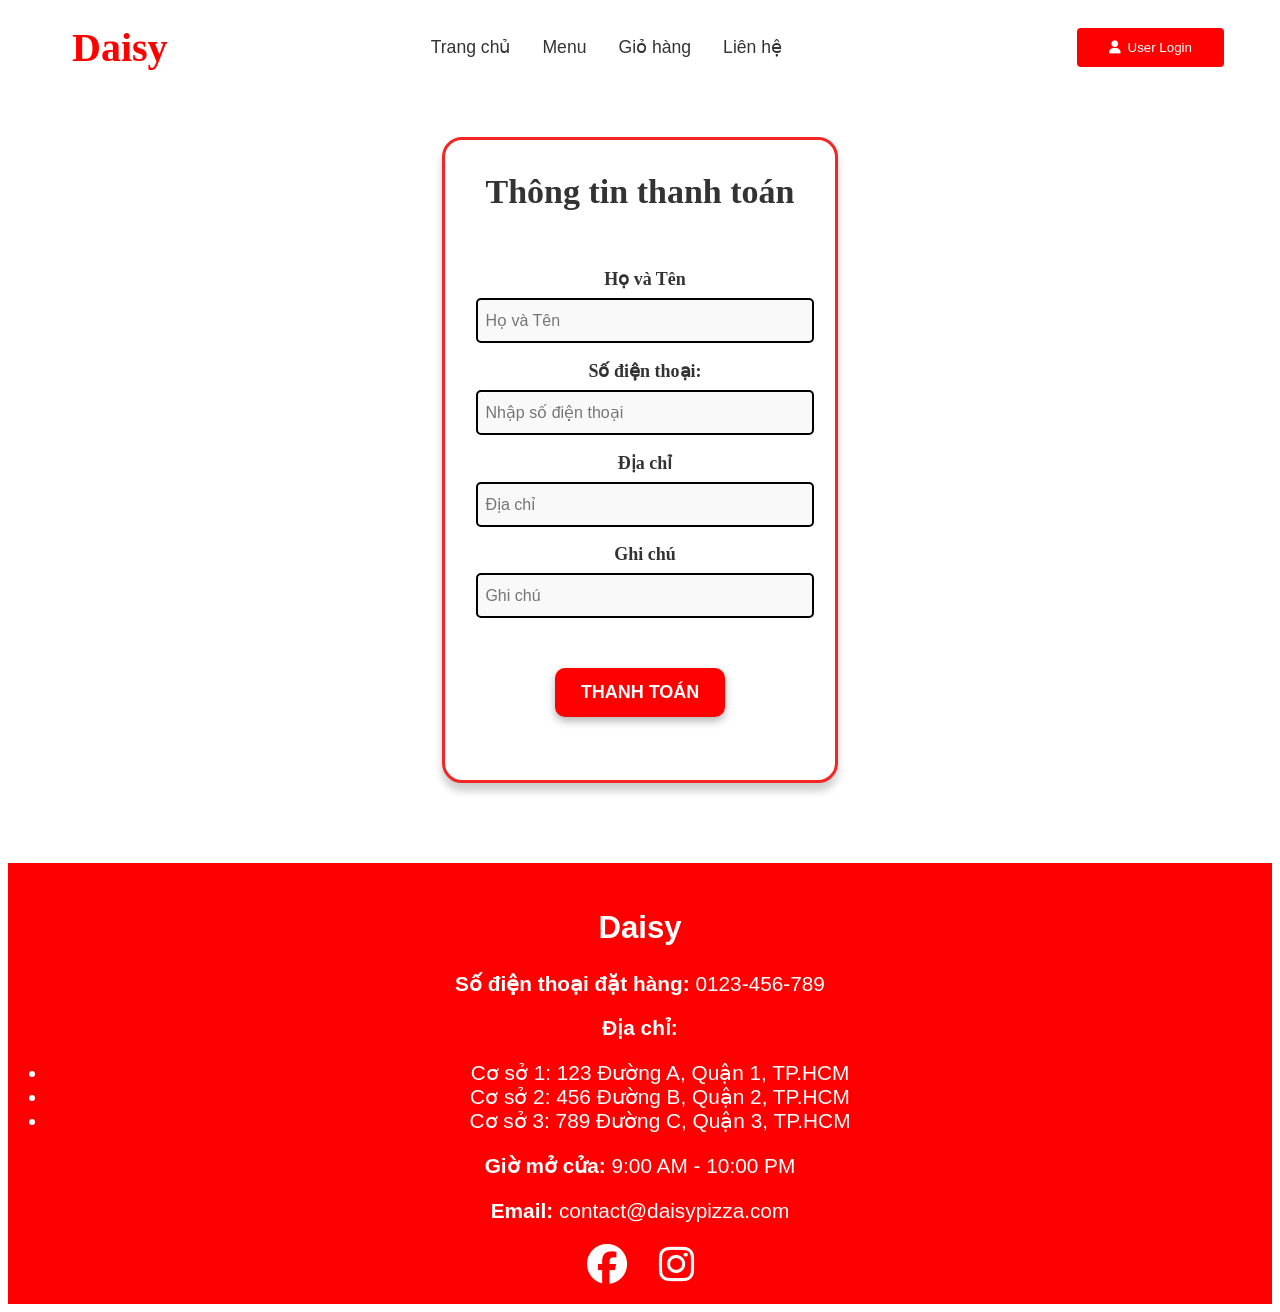
<file: thanhtoan.html>
<!DOCTYPE html>
<html>
  <head>
    <link rel="stylesheet" href="dangky.css" />
    <meta name="viewport" content="width=device-width, initial-scale=1.0" />
    <link
      rel="stylesheet"
      href="https://cdnjs.cloudflare.com/ajax/libs/font-awesome/6.5.1/css/all.min.css"
    />
    <link
      href="https://fonts.googleapis.com/css2?family=Playfair+Display:wght@400;700&family=Lato:wght@400;700&display=swap"
      rel="stylesheet"
    />
  </head>
  <body>
    <div id="loading" class="loading-overlay">
        <div class="loading-wave">
          <div class="loading-bar"></div>
          <div class="loading-bar"></div>
          <div class="loading-bar"></div>
          <div class="loading-bar"></div>
        </div>
      </div>
      <!-- Phần thông báo thành công -->
      <div id="success" class="success-overlay">
        <div class="success-container">
          <svg class="checkmark" xmlns="http://www.w3.org/2000/svg" viewBox="0 0 52 52">
            <circle class="checkmark-circle" cx="26" cy="26" r="25" fill="none"/>
            <path class="checkmark-check" fill="none" d="M14.1 27.2l7.1 7.2 16.7-16.8"/>
          </svg>
          <p class="success-message">Đặt hàng thành công!</p>
          <button class="home-btn">Quay về trang chủ</button>
        </div>
      </div>
  </div>
    <nav class="navbar">
      <div class="logo">Daisy</div>
      <div class="nav-menu">
        <a href="index.html" class="nav-item">Trang chủ</a>
        <a href="Menu.html" class="nav-item">Menu</a>
        <a href="giohang.html" class="nav-item">Giỏ hàng </a>
        <a href="lienhe.html" class="nav-item">Liên hệ</a>
      </div>
     
      
      <div class="user-login">
        <button class="login-btn">
          <i class="fas fa-user"></i> User Login
        </button>
        <div class="dropdown-content">
          <a href="dangnhap.html"><i class="fas fa-sign-in-alt"></i> Đăng nhập</a>
          <a href="dangky.html"><i class="fas fa-user-plus"></i> Đăng ký</a>
        </div>
      </div>
    </nav>
    <!--Form-->
    <div class="register-form">
        <h2>Thông tin thanh toán</h2>
        <form action="#" method="post">
            <div class="form-group">
                <label for="username">Họ và Tên</label>
                <input type="text" id="username" name="username" placeholder="Họ và Tên" required />
            </div>
            <div class="form-group">
                <label for="phone">Số điện thoại:</label>
                <input type="tel" id="phone" name="phone"pattern="[0-9]{10}" placeholder="Nhập số điện thoại" required />
            </div>
            <div class="form-group">
                <label for="password">Địa chỉ</label>
                <input type="text" id="password" name="password" placeholder="Địa chỉ" required />
            </div>
            <div class="form-group">
                <label for="confirm-password">Ghi chú</label>
                <input type="text" id="confirm-password" name="confirm-password" placeholder="Ghi chú" required />
            </div>
            <button type="submit" class="register-btn">Thanh Toán</button>
        </form>
    </div>
    </div>
    <div class="Contact">
        <h2 class="Contact-title">Daisy</h2>
        <p class="contact-info">
          <strong>Số điện thoại đặt hàng:</strong> 0123-456-789
        </p>
        <p class="Contact-address"><strong>Địa chỉ:</strong></p>
        <ul>
          <li>Cơ sở 1: 123 Đường A, Quận 1, TP.HCM</li>
          <li>Cơ sở 2: 456 Đường B, Quận 2, TP.HCM</li>
          <li>Cơ sở 3: 789 Đường C, Quận 3, TP.HCM</li>
        </ul>
        <p class="contact-info">
          <strong>Giờ mở cửa:</strong> 9:00 AM - 10:00 PM
        </p>
        <p class="contact-info"><strong>Email:</strong> contact@daisypizza.com</p>
        <div class="social-icons">
          <a href="https://facebook.com" target="_blank"
            ><i class="fab fa-facebook"></i
          ></a>
          <a href="https://instagram.com" target="_blank"
            ><i class="fab fa-instagram"></i
          ></a>
        </div>
      </div>
      <script>
        document
    .querySelector(".register-btn")
    .addEventListener("click", function (event) {
      // Ngăn form gửi ngay để thấy hiệu ứng
      event.preventDefault();

      // Hiển thị loading
      document.getElementById("loading").classList.add("active");

      // Giả lập thời gian xử lý
      setTimeout(() => {
        // Ẩn loading
        document.getElementById("loading").classList.remove("active");

        // Hiển thị thông báo thành công
        document.getElementById("success").classList.add("active");
      }, 3000); // 3000ms = 3 giây cho loading
    });

  // Xử lý nút Quay về trang chủ
  document.querySelector(".home-btn").addEventListener("click", function () {
    // Ẩn thông báo thành công
    document.getElementById("success").classList.remove("active");
    // Chuyển hướng về trang chủ
    window.location.href = "index.html";
  });
      </script>
  </body>
</html>
</file>
<file: styles.css>
/* Navbar */
.navbar {
  display: flex;
  justify-content: space-between;
  align-items: center;
  padding: 1rem 2rem;
  background-color: white;
  width: 100%;
  box-sizing: border-box;
}

.logo {
  font-size: 2.5rem;
  font-weight: bold;
  color: red;
  margin-left: 2rem;
}

.nav-menu {
  display: flex;
  gap: 2rem;
  margin-right: 2rem;
  font-size: 1.2rem;
  font-family: "Open Sans", sans-serif;
}

.nav-item {
  text-decoration: none;
  color: #333;
  font-size: 1.1rem;
  transition: all 0.3s ease;
  font-family: "Open Sans", sans-serif;
}

.nav-item:hover {
  color: red;
  transform: scale(1.1);
  text-decoration: underline;
}

/* Search Input */
.group {
  display: flex;
  align-items: center;
  position: relative;
  max-width: 200px;
  width: 100%;
  margin: 0 1rem;
}

.input {
  width: 100%;
  height: 2.5rem;
  padding: 0 1rem 0 2.5rem;
  border: 2px solid transparent;
  border-radius: 8px;
  outline: none;
  background-color: #f3f3f4;
  color: #0d0c22;
  transition: 0.3s ease;
}

.input::placeholder {
  color: #9e9ea7;
}

.input:focus,
.input:hover {
  border-color: rgba(0, 48, 73, 0.4);
  background-color: #fff;
  box-shadow: 0 0 0 4px rgb(0 48 73 / 10%);
}

.icon {
  position: absolute;
  left: 0.8rem;
  fill: #9e9ea7;
  width: 1rem;
  height: 1rem;
}

/* User Login Dropdown */
.user-login {
  position: relative;
  display: inline-flex;
  align-items: center;
  margin-right: 1rem;
}

.login-btn {
  background-color: red;
  color: white;
  padding: 0.75rem 2rem;
  border: none;
  cursor: pointer;
  border-radius: 4px;
  transition: all 0.3s ease;
  display: flex;
  align-items: center;
}

.login-btn:hover {
  background-color: white;
  color: red;
}

.dropdown-content {
  display: none;
  position: absolute;
  top: 100%;
  right: 0;
  background-color: #f9f9f9;
  min-width: 160px;
  box-shadow: 0px 8px 16px rgba(0, 0, 0, 0.2);
  z-index: 1;
  border-radius: 4px;
}

.dropdown-content a {
  color: black;
  padding: 0.75rem 1rem;
  text-decoration: none;
  display: flex;
  align-items: center;
}

.dropdown-content a i {
  margin-right: 0.5rem;
}

.dropdown-content a:hover {
  background-color: #f1f1f1;
  text-decoration: underline;
}

.user-login:hover .dropdown-content {
  display: block;
}

.login-btn i {
  margin-right: 0.4rem;
}

/* Promotional Section */
.red-section {
  display: flex;
  background-color: #ff0000;
  width: 100%;
  box-sizing: border-box;
  border-radius: 0; /* Loại bỏ border-radius để chiếm toàn bộ chiều ngang */
  overflow: hidden;
}

.left-content {
  flex: 1;
  padding: 2rem;
  color: white;
  display: flex;
  flex-direction: column;
  justify-content: center;
  align-items: center;
  text-align: center;
}

.left-content h2 {
  margin: 0 0 0.5rem;
  font-size: 1.8rem;
}

.left-content p {
  margin: 0 0 1rem;
  font-size: 1rem;
}

.order-btn {
  background-color: white;
  color: #ff0000;
  padding: 0.6rem 1.2rem;
  border: none;
  border-radius: 4px;
  cursor: pointer;
  font-weight: bold;
  transition: all 0.3s ease;
}

.order-btn:hover {
  background-color: #f0f0f0;
}

.right-image {
  flex: 1;
  display: flex;
  align-items: center;
  justify-content: center;
}

.right-image img {
  max-width: 100%;
  height: auto;
  transition: transform 1s ease;
}

.right-image img:hover {
  transform: scale(1.05);
  transform: rotate(90deg);
}

/* Responsive Design */
/* Tablet (768px - 1024px) */
@media (max-width: 1024px) {
  .navbar {
    padding: 1rem;
  }

  .logo {
    font-size: 2rem;
    margin-left: 1rem;
  }

  .nav-menu {
    gap: 1.5rem;
    margin-right: 1rem;
  }

  .nav-item {
    font-size: 1rem;
  }

  .group {
    max-width: 180px;
  }

  .left-content {
    padding: 1.5rem;
  }

  .left-content h2 {
    font-size: 1.5rem;
  }

  .left-content p {
    font-size: 0.9rem;
  }

  .right-image img {
    max-width: 90%;
  }
}

/* Mobile (dưới 768px) */
@media (max-width: 768px) {
  .navbar {
    flex-direction: column;
    padding: 1rem;
  }

  .logo {
    margin-left: 0;
    margin-bottom: 1rem;
  }

  .nav-menu {
    flex-direction: column;
    align-items: center;
    margin-right: 0;
    width: 100%;
    gap: 1rem;
  }

  .nav-item {
    font-size: 1.1rem;
    padding: 0.5rem;
    width: 100%;
    text-align: center;
  }

  .group {
    max-width: 100%;
    margin: 1rem 0;
  }

  .user-login {
    margin-right: 0;
    margin-top: 1rem;
  }

  .dropdown-content {
    right: 50%;
    transform: translateX(50%);
    min-width: 140px;
  }

  .red-section {
    flex-direction: column;
  }

  .left-content {
    padding: 1.5rem;
  }

  .right-image {
    padding: 1rem;
  }

  .right-image img {
    max-width: 80%;
  }
}

/* Two-column Section */

.full-width-section {
  display: flex;
  width: 100%;
  height: auto;
  box-sizing: border-box;
  justify-content: center;
  margin-top: 2rem;
  background-color: transparent;
  align-items: center;

  .left-image img {
    max-width: 100%;
    height: auto;
    object-fit: cover;
    display: block;
    background-color: white;
    transform: scale(1.05);
  }
}

.left-image {
  flex: 1;
  background-color: white; /* Placeholder background for the image */
  display: flex;
  align-items: center;
  justify-content: center;
  border-right: 0.3px solid gray; /* Optional: Add a border between the two sections */
}

.right-content {
  flex: 1;
  background-color: white;
  align-items: center;
  justify-content: center;
  text-align: justify;
  padding: 2rem;
  font-size: 1.32rem;
  box-sizing: border-box;
}
.right-content h2 {
  text-align: center;
}

/* Responsive Design for Two-column Section */
@media (max-width: 768px) {
  .full-width-section {
    flex-direction: column;
  }

  .left-image,
  .right-content {
    flex: none;
    width: 100%;
  }

  .right-content {
    padding: 1.5rem;
  }
}

.section-title {
  font-weight: bold;
  margin-bottom: 1rem;
  font-size: 4rem;
  text-align: center;
  font-family: "Dancing Script", cursive;
}
.section-title h2 {
  margin: 0;
  font-size: 8rem;
  color: #333;
  text-align: center; /* Ensure alignment */
}

.section-title2 {
  font-weight: bold;
  margin-bottom: 1.4rem;
  font-size: 2rem;
  text-align: center;

  font-family: "Playfair Display", serif;
  margin-top: 5rem; /* Add spacing from the previous section */
}
.section-title2 h2 {
  margin: 0;
  font-size: 8rem;
  color: #333;
  text-align: center; /* Ensure alignment */
}
.food-grid {
  display: grid;
  grid-template-columns: repeat(3, 1fr);
  grid-template-rows: repeat(3, auto);
  gap: 1rem;
  width: 100%;
  padding: 2rem;
  box-sizing: border-box;
}

.food-item {
  background-color: #f9f9f9;
  border: 1px solid #ddd;
  border-radius: 8px;
  padding: 1rem;
  text-align: center;
  transition: transform 0.3s ease, box-shadow 0.3s ease;
  display: flex;
  flex-direction: column;
  justify-content: space-between;
  align-items: center;
}

.food-item:hover {
  transform: scale(1.05);
  box-shadow: 0 4px 8px rgba(0, 0, 0, 0.2);
}

.food-item img {
  width: 100%;
  height: auto; /* Maintain aspect ratio */
  max-height: 150px; /* Limit the height for uniformity */
  object-fit: contain; /* Ensure the entire image is visible */
  border-radius: 4px;
  margin-bottom: 1rem;
  max-width: 100%; /* Ensure the image fits within its container */
}

.food-item h3 {
  font-size: 1.2rem;
  margin: 0.5rem 0;
  color: #333;
  text-align: center; /* Center-align text for better appearance */
}

.food-item p {
  font-size: 1rem;
  color: #666;
  margin: 0.5rem 0;
  text-align: center; /* Center-align text for better appearance */
}

.food-item .price {
  font-weight: bold;
  color: #ff0000;
  margin-top: 0.5rem;
  text-align: center; /* Center-align text for better appearance */
}

.food-item .add-to-cart {
  background-color: #ff5722;
  color: white;
  padding: 0.6rem 1.2rem;
  border: none;
  border-radius: 4px;
  cursor: pointer;
  font-size: 1rem;
  font-weight: bold;
  transition: all 0.3s ease;
  margin-top: 1rem;
  text-transform: uppercase;
  box-shadow: 0 4px 6px rgba(0, 0, 0, 0.1);
}

.food-item .add-to-cart:hover {
  background-color: #e64a19;
  transform: translateY(-2px);
  box-shadow: 0 6px 8px rgba(0, 0, 0, 0.2);
}

.food-item .add-to-cart:active {
  background-color: #d84315;
  transform: translateY(0);
  box-shadow: 0 3px 4px rgba(0, 0, 0, 0.2);
}

/* Enhanced Food Item Styling with Page Padding */
body {
  margin: 0;
  padding: 0 2rem; /* Add padding to the sides of the page */
  box-sizing: border-box;
}

/* Enhanced Food Item Styling */
.food-item {
  background: linear-gradient(135deg, #ffffff, #f3f3f3);
  border: 1px solid #ddd;
  border-radius: 12px;
  padding: 1.5rem;
  text-align: center;
  transition: transform 0.3s ease, box-shadow 0.3s ease;
  display: flex;
  flex-direction: column;
  justify-content: space-between;
  align-items: center;
  box-shadow: 0 4px 8px rgba(0, 0, 0, 0.1);
}

.food-item:hover {
  transform: scale(1.05);
  box-shadow: 0 8px 16px rgba(0, 0, 0, 0.2);
}

.food-item img {
  width: 100%;
  height: auto;
  max-height: 150px;
  object-fit: contain;
  border-radius: 8px;
  margin-bottom: 1rem;
  max-width: 100%;
  border: 2px solid #ff5722;
  padding: 4px;
}

.food-item h3 {
  font-size: 1.4rem;
  margin: 0.5rem 0;
  color: #333;
  text-align: center;
  font-family: "Playfair Display", serif;
}

.food-item p {
  font-size: 1rem;
  color: #666;
  margin: 0.5rem 0;
  text-align: center;
  font-family: "Open Sans", sans-serif;
}

.food-item .price {
  font-weight: bold;
  color: #ff0000;
  margin-top: 0.5rem;
  text-align: center;
  font-size: 1.2rem;
}

/* Responsive Design for Food Grid */
@media (max-width: 768px) {
  body {
    padding: 0 1rem; /* Reduce padding for smaller screens */
  }

  .food-grid {
    grid-template-columns: repeat(2, 1fr);
    gap: 0.5rem;
  }

  .food-item {
    padding: 0.5rem;
  }

  .food-item img {
    max-height: 120px;
  }

  .food-item h3 {
    font-size: 1rem;
  }

  .food-item p {
    font-size: 0.9rem;
  }
}

@media (max-width: 480px) {
  body {
    padding: 0 0.5rem; /* Further reduce padding for very small screens */
  }

  .food-grid {
    grid-template-columns: 1fr;
  }

  .food-item img {
    max-height: 100px;
  }
}
.More {
  background-color: #ff0000;
  color: white;
  padding: 0.8rem 1.5rem;
  border: none;
  border-radius: 8px;
  font-size: 1rem;
  font-weight: bold;
  text-transform: uppercase;
  cursor: pointer;
  transition: all 0.3s ease;
  box-shadow: 0 4px 8px rgba(0, 0, 0, 0.15);
  padding: 1.2rem 2.4rem; /* Further increase padding for larger button size */
  font-size: 1.4rem; /* Slightly increase font size again */
  display: flex;
  justify-content: center;
  align-items: center;
  margin: auto; /* Center the button both vertically and horizontally */
}

.More:hover {
  background-color: #cc0000;
  transform: translateY(-2px);
  box-shadow: 0 6px 8px rgba(0, 0, 0, 0.2);
}

.More:active {
  background-color: #990000;
  transform: translateY(0);
  box-shadow: 0 3px 4px rgba(0, 0, 0, 0.2);
}
.More :active {
  background-color: #003f7f;
  transform: translateY(0);
  box-shadow: 0 3px 4px rgba(0, 0, 0, 0.2);
}

/* Footer */
.Contact {
  background-color: red;
  color: white;
  text-align: center;
  font-size: 1.3rem; /* Increase font size */
  padding: 1.3rem 0; /* Add padding for spacing */
  font-family: "Open Sans", sans-serif;
  margin-top: 2rem; /* Add margin to separate from the content above */
}
.social-icons {
  display: flex;
  justify-content: center;
  gap: 2rem;
  margin-top: 1rem;
  color: white;
}
.fa-facebook {
  color: white;
  font-size: 2.5rem;
  transition: all 0.3s ease;
}
.fa-facebook:hover {
  transform: scale(1.2);
}
.fa-instagram {
  color: white;
  font-size: 2.5rem;
  transition: all 0.3s ease;
}
.fa-instagram:hover {
  transform: scale(1.2);
}
/* Định dạng dropdown trong index.html */
.size-select {
  padding: 8px 12px;
  font-family: "Lato", sans-serif;
  font-size: 14px;
  color: #333;
  background-color: #fff;
  border: 1px solid #ccc;
  border-radius: 6px;
  outline: none;
  width: 100%;
  max-width: 150px;
  cursor: pointer;
  transition: all 0.3s ease;
  appearance: none; /* Xóa giao diện mặc định của trình duyệt */
  background-image: url("data:image/svg+xml,%3Csvg xmlns='http://www.w3.org/2000/svg' width='12' height='12' viewBox='0 0 24 24' fill='none' stroke='%23333' stroke-width='2' stroke-linecap='round' stroke-linejoin='round'%3E%3Cpolyline points='6 9 12 15 18 9'%3E%3C/polyline%3E%3C/svg%3E");
  background-repeat: no-repeat;
  background-position: right 10px center;
  background-size: 12px;
}

/* Hiệu ứng hover và focus */
.size-select:hover {
  border-color: #ff6347;
  box-shadow: 0 0 5px rgba(255, 99, 71, 0.3);
}

.size-select:focus {
  border-color: #ff6347;
  box-shadow: 0 0 8px rgba(255, 99, 71, 0.5);
}

/* Định dạng dropdown trong cart.html */
.cart-item-size select {
  padding: 6px 10px;
  font-family: "Lato", sans-serif;
  font-size: 13px;
  color: #333;
  background-color: #fff;
  border: 1px solid #ccc;
  border-radius: 6px;
  outline: none;
  cursor: pointer;
  transition: all 0.3s ease;
  appearance: none;
  background-image: url("data:image/svg+xml,%3Csvg xmlns='http://www.w3.org/2000/svg' width='12' height='12' viewBox='0 0 24 24' fill='none' stroke='%23333' stroke-width='2' stroke-linecap='round' stroke-linejoin='round'%3E%3Cpolyline points='6 9 12 15 18 9'%3E%3C/polyline%3E%3C/svg%3E");
  background-repeat: no-repeat;
  background-position: right 8px center;
  background-size: 12px;
}

.cart-item-size select:hover {
  border-color: #ff6347;
  box-shadow: 0 0 5px rgba(255, 99, 71, 0.3);
}

.cart-item-size select:focus {
  border-color: #ff6347;
  box-shadow: 0 0 8px rgba(255, 99, 71, 0.5);
}

/* Đảm bảo responsive */
@media (max-width: 600px) {
  .size-select {
    font-size: 13px;
    padding: 6px 10px;
    max-width: 120px;
  }

  .cart-item-size select {
    font-size: 12px;
    padding: 5px 8px;
    width: 100px;
  }
}
</file>
<file: dropdown.css>
/* Định dạng dropdown trong index.html */
.size-select {
  padding: 8px 30px 8px 12px; /* Tăng padding phải để chứa mũi tên */
  font-family: "Lato", sans-serif;
  font-size: 14px;
  color: #333;
  background-color: #fff;
  border: 1px solid #ccc;
  border-radius: 6px;
  outline: none;
  width: 100%;
  max-width: 150px;
  cursor: pointer;
  transition: border-color 0.3s ease, box-shadow 0.3s ease;
  appearance: none; /* Xóa giao diện mặc định của trình duyệt */
  background-image: url("data:image/svg+xml,%3Csvg xmlns='http://www.w3.org/2000/svg' width='12' height='12' viewBox='0 0 24 24' fill='none' stroke='%23333' stroke-width='2' stroke-linecap='round' stroke-linejoin='round'%3E%3Cpolyline points='6 9 12 15 18 9'%3E%3C/polyline%3E%3C/svg%3E");
  background-repeat: no-repeat;
  background-position: right 10px center;
  background-size: 12px;
}

/* Hiệu ứng hover và focus */
.size-select:hover {
  border-color: #ff6347;
  box-shadow: 0 0 5px rgba(255, 99, 71, 0.3);
}

.size-select:focus {
  border-color: #ff6347;
  box-shadow: 0 0 8px rgba(255, 99, 71, 0.5);
}

/* Định dạng dropdown trong cart.html */
.cart-item-size select {
  padding: 6px 25px 6px 10px; /* Tăng padding phải để chứa mũi tên */
  font-family: "Lato", sans-serif;
  font-size: 13px;
  color: #333;
  background-color: #fff;
  border: 1px solid #ccc;
  border-radius: 6px;
  outline: none;
  width: 100px;
  cursor: pointer;
  transition: border-color 0.3s ease, box-shadow 0.3s ease;
  appearance: none;
  background-image: url("data:image/svg+xml,%3Csvg xmlns='http://www.w3.org/2000/svg' width='12' height='12' viewBox='0 0 24 24' fill='none' stroke='%23333' stroke-width='2' stroke-linecap='round' stroke-linejoin='round'%3E%3Cpolyline points='6 9 12 15 18 9'%3E%3C/polyline%3E%3C/svg%3E");
  background-repeat: no-repeat;
  background-position: right 8px center;
  background-size: 12px;
}

/* Hiệu ứng hover và focus */
.cart-item-size select:hover {
  border-color: #ff6347;
  box-shadow: 0 0 5px rgba(255, 99, 71, 0.3);
}

.cart-item-size select:focus {
  border-color: #ff6347;
  box-shadow: 0 0 8px rgba(255, 99, 71, 0.5);
}

/* Responsive */
@media (max-width: 600px) {
  .size-select {
    font-size: 13px;
    padding: 6px 25px 6px 10px;
    max-width: 120px;
  }

  .cart-item-size select {
    font-size: 12px;
    padding: 5px 20px 5px 8px;
    width: 90px;
  }
}
</file>
<file: dangky.css>
/* Navbar */
.navbar {
  display: flex;
  justify-content: space-between;
  align-items: center;
  padding: 1rem 2rem;
  background-color: white;
  width: 100%;
  box-sizing: border-box;
}

.logo {
  font-size: 2.5rem;
  font-weight: bold;
  color: red;
  margin-left: 2rem;
}

.nav-menu {
  display: flex;
  gap: 2rem;
  margin-right: 2rem;
  font-size: 1.2rem;
  font-family: "Open Sans", sans-serif;
}

.nav-item {
  text-decoration: none;
  color: #333;
  font-size: 1.1rem;
  transition: all 0.3s ease;
  font-family: "Open Sans", sans-serif;
}

.nav-item:hover {
  color: red;
  transform: scale(1.1);
  text-decoration: underline;
}

/* Search Input */
.group {
  display: flex;
  align-items: center;
  position: relative;
  max-width: 200px;
  width: 100%;
  margin: 0 1rem;
}

.input {
  width: 100%;
  height: 2.5rem;
  padding: 0 1rem 0 2.5rem;
  border: 2px solid transparent;
  border-radius: 8px;
  outline: none;
  background-color: #f3f3f4;
  color: #0d0c22;
  transition: 0.3s ease;
}

.input::placeholder {
  color: #9e9ea7;
}

.input:focus,
.input:hover {
  border-color: rgba(0, 48, 73, 0.4);
  background-color: #fff;
  box-shadow: 0 0 0 4px rgb(0 48 73 / 10%);
}

.icon {
  position: absolute;
  left: 0.8rem;
  fill: #9e9ea7;
  width: 1rem;
  height: 1rem;
}

/* User Login Dropdown */
.user-login {
  position: relative;
  display: inline-flex;
  align-items: center;
  margin-right: 1rem;
}

.login-btn {
  background-color: red;
  color: white;
  padding: 0.75rem 2rem;
  border: none;
  cursor: pointer;
  border-radius: 4px;
  transition: all 0.3s ease;
  display: flex;
  align-items: center;
}

.login-btn:hover {
  background-color: white;
  color: red;
}

.dropdown-content {
  display: none;
  position: absolute;
  top: 100%;
  right: 0;
  background-color: #f9f9f9;
  min-width: 160px;
  box-shadow: 0px 8px 16px rgba(0, 0, 0, 0.2);
  z-index: 1;
  border-radius: 4px;
}

.dropdown-content a {
  color: black;
  padding: 0.75rem 1rem;
  text-decoration: none;
  display: flex;
  align-items: center;
}

.dropdown-content a i {
  margin-right: 0.5rem;
}

.dropdown-content a:hover {
  background-color: #f1f1f1;
  text-decoration: underline;
}

.user-login:hover .dropdown-content {
  display: block;
}

.login-btn i {
  margin-right: 0.4rem;
}
/* From Uiverse.io by ammarsaa */
.form {
  display: flex;
  flex-direction: column;
  gap: 10px;
  max-width: 350px;
  padding: 20px;
  border-radius: 20px;
  position: relative;
  background-color: #1a1a1a;
  color: #fff;
  border: 1px solid #333;
}

.title {
  font-size: 28px;
  font-weight: 600;
  letter-spacing: -1px;
  position: relative;
  display: flex;
  align-items: center;
  padding-left: 30px;
  color: #00bfff;
}

.title::before {
  width: 18px;
  height: 18px;
}

.title::after {
  width: 18px;
  height: 18px;
  animation: pulse 1s linear infinite;
}

.title::before,
.title::after {
  position: absolute;
  content: "";
  height: 16px;
  width: 16px;
  border-radius: 50%;
  left: 0px;
  background-color: #00bfff;
}

.message,
.signin {
  font-size: 14.5px;
  color: rgba(255, 255, 255, 0.7);
}

.signin {
  text-align: center;
}

.signin a:hover {
  text-decoration: underline royalblue;
}

.signin a {
  color: #00bfff;
}

.flex {
  display: flex;
  width: 100%;
  gap: 6px;
}

.form label {
  position: relative;
}

.form label .input {
  background-color: #333;
  color: #fff;
  width: 100%;
  padding: 20px 05px 05px 10px;
  outline: 0;
  border: 1px solid rgba(105, 105, 105, 0.397);
  border-radius: 10px;
}

.form label .input + span {
  color: rgba(255, 255, 255, 0.5);
  position: absolute;
  left: 10px;
  top: 0px;
  font-size: 0.9em;
  cursor: text;
  transition: 0.3s ease;
}

.form label .input:placeholder-shown + span {
  top: 12.5px;
  font-size: 0.9em;
}

.form label .input:focus + span,
.form label .input:valid + span {
  color: #00bfff;
  top: 0px;
  font-size: 0.7em;
  font-weight: 600;
}

.input {
  font-size: medium;
}

.submit {
  border: none;
  outline: none;
  padding: 10px;
  border-radius: 10px;
  color: #fff;
  font-size: 16px;
  transform: 0.3s ease;
  background-color: #00bfff;
}

.submit:hover {
  background-color: #00bfff96;
}

@keyframes pulse {
  from {
    transform: scale(0.9);
    opacity: 1;
  }

  to {
    transform: scale(1.8);
    opacity: 0;
  }
}
.register-form {
  display: flex;
  flex-direction: column;
  gap: 20px;
  max-width: 350px;
  padding: 20px;
  border-radius: 20px;
  position: relative;
  background-color: white;
  color: #fff;
  border: 3px solid #f32626;
  align-items: center;
  justify-content: center;
  margin: 0 auto;
  margin-top: 50px;
  box-shadow: 0 8px 8px rgba(0, 0, 0, 0.2);
  transition: transform 0.3s ease, box-shadow 0.3s ease;
  width: 800px;
  height: 600px;
}
.form-group {
  display: flex;
  flex-direction: column;
  gap: 5px;
  width: 100%;
  align-items: center;
  justify-content: center;
  margin: 0 auto;
  margin-top: 7px;
  padding: 5px;
  position: relative;
  bottom: 15px;
}
.form-group label {
  font-size: 18px;
  color: #333;
  margin-bottom: 3px;
  font-weight: bold;
  text-align: left;
}
.form-group input {
  width: 140%;
  height: 120%;
  padding: 7px;
  height: 27px;
  border-radius: 5px;
  border: 1px solid #ccc;
  font-size: 16px;
  color: black;
  background-color: #f9f9f9;
  border: 2px solid black;
  transition: all 0.3s ease;
}

.form-group input:hover {
  transform: scale(1.05);
  box-shadow: 0 4px 8px rgba(0, 0, 0, 0.2);
}

.register-form h2 {
  font-size: 34px;
  color: #333;
  margin-bottom: 5px;
  margin-top: 5px;
  text-align: center;
  justify-content: center;
  position: relative;
  bottom: 35px;
}
.register-btn {
  background-color: red;
  color: white;
  padding: 12px 24px;
  border: 2px solid red;
  border-radius: 10px;
  font-size: 18px;
  font-weight: bold;
  text-transform: uppercase;
  cursor: pointer;
  transition: all 0.3s ease;
  box-shadow: 0 4px 8px rgba(0, 0, 0, 0.3);
  display: block;
  margin: 30px auto 0; /* Increased top margin for more spacing */
  text-align: center;
  animation: pulse-effect 1.5s infinite;
}

.register-btn:hover {
  background-color: white;
  color: red;
  border-color: red;
  box-shadow: 0 6px 12px rgba(0, 0, 0, 0.4);
  transform: scale(1.1);
}

.register-btn:active {
  transform: scale(0.95);
  box-shadow: 0 2px 4px rgba(0, 0, 0, 0.2);
}

@keyframes pulse-effect {
  0% {
    transform: scale(1);
    box-shadow: 0 4px 8px rgba(0, 0, 0, 0.3);
  }
  50% {
    transform: scale(1.05);
    box-shadow: 0 6px 12px rgba(0, 0, 0, 0.4);
  }
  100% {
    transform: scale(1);
    box-shadow: 0 4px 8px rgba(0, 0, 0, 0.3);
  }
}

.register-btn:hover {
  background-color: white;
  color: red;
  border-color: red;
  box-shadow: 0 6px 10px rgba(0, 0, 0, 0.3);
  transform: scale(1.05);
}

.register-btn:active {
  transform: scale(0.95);
  box-shadow: 0 2px 4px rgba(0, 0, 0, 0.2);
}
/* Responsive Design */
@media (max-width: 768px) {
  .navbar {
    flex-direction: column;
    align-items: flex-start;
    padding: 1rem;
  }

  .logo {
    margin-left: 0;
    font-size: 2rem;
  }

  .nav-menu {
    flex-direction: column;
    gap: 1rem;
    margin-right: 0;
    width: 100%;
  }

  .nav-item {
    font-size: 1rem;
    text-align: left;
  }

  .group {
    max-width: 100%;
    margin: 1rem 0;
  }

  .user-login {
    margin-right: 0;
    width: 100%;
    justify-content: flex-start;
  }

  .login-btn {
    width: 100%;
    justify-content: center;
  }

  .register-form {
    width: 90%;
    height: auto;
    padding: 15px;
    margin-top: 30px;
  }

  .form-group input {
    font-size: 14px;
    padding: 8px;
  }

  .form-group label {
    font-size: 14px;
  }
}

@media (max-width: 480px) {
  .navbar {
    padding: 0.5rem;
  }

  .logo {
    font-size: 1.8rem;
  }

  .nav-menu {
    gap: 0.5rem;
  }

  .nav-item {
    font-size: 0.9rem;
  }

  .register-form {
    padding: 10px;
    box-shadow: none;
  }

  .form-group input {
    font-size: 12px;
    padding: 6px;
  }

  .form-group label {
    font-size: 12px;
  }

  .submit {
    font-size: 14px;
    padding: 8px;
  }
}
.Contact {
  background-color: red;
  color: white;
  text-align: center;
  font-size: 1.3rem; /* Increase font size */
  padding: 1.3rem 0; /* Add padding for spacing */
  font-family: "Open Sans", sans-serif;
  margin-top: 5rem; /* Add margin to separate from the content above */
}
.social-icons {
  display: flex;
  justify-content: center;
  gap: 2rem;
  margin-top: 1rem;
  color: white;
}
.fa-facebook {
  color: white;
  font-size: 2.5rem;
  transition: all 0.3s ease;
}
.fa-facebook:hover {
  transform: scale(1.2);
}
.fa-instagram {
  color: white;
  font-size: 2.5rem;
  transition: all 0.3s ease;
}
.fa-instagram:hover {
  transform: scale(1.2);
}

/* Additional Responsive Design for Better Compatibility */
@media (max-width: 1024px) {
  .navbar {
    padding: 1rem;
  }

  .logo {
    font-size: 2.2rem;
  }

  .nav-menu {
    gap: 1.5rem;
  }

  .register-form {
    width: 80%;
    height: auto;
    padding: 20px;
  }

  .form-group input {
    font-size: 15px;
    padding: 10px;
  }

  .form-group label {
    font-size: 16px;
  }

  .register-btn {
    font-size: 16px;
    padding: 10px 20px;
  }

  .register-form h2 {
    font-size: 25px; /* Adjusted font size for better fit */
    margin-top: 25px;
  }
}

@media (max-width: 360px) {
  .navbar {
    padding: 0.5rem;
  }

  .logo {
    font-size: 1.5rem;
  }

  .nav-menu {
    gap: 0.3rem;
  }

  .nav-item {
    font-size: 0.8rem;
  }

  .register-form {
    padding: 8px;
    box-shadow: none;
  }

  .form-group input {
    font-size: 11px;
    padding: 5px;
  }

  .form-group label {
    font-size: 11px;
  }

  .submit {
    font-size: 12px;
    padding: 6px;
  }

  .register-btn {
    font-size: 14px;
    padding: 8px 16px;
  }

  .register-form h2 {
    font-size: 24px; /* Further reduced font size for smaller screens */
  }

  .Contact {
    font-size: 1rem;
    padding: 1rem 0;
  }

  .social-icons {
    gap: 1rem;
  }

  .fa-facebook,
  .fa-instagram {
    font-size: 2rem;
  }
}
/* Lớp cho overlay làm mờ nền */
.loading-overlay {
  display: none; /* Mặc định ẩn */
  position: fixed;
  top: 0;
  left: 0;
  width: 100%;
  height: 100%;
  background: rgba(255, 255, 255, 0.7); /* Nền mờ trắng */
  z-index: 9999; /* Đảm bảo nằm trên tất cả */
  justify-content: center;
  align-items: center;
}

/* Khi loading hiển thị */
.loading-overlay.active {
  display: flex; /* Hiển thị overlay */
}

/* Wave loading */
.loading-wave {
  width: 400px;
  height: 200px;
  display: flex;
  justify-content: center;
  align-items: flex-end;
}

.loading-bar {
  width: 40px;
  height: 30px;
  margin: 0 5px;
  background-color: red;
  border-radius: 5px;
  animation: loading-wave-animation 1s ease-in-out infinite;
}

.loading-bar:nth-child(2) {
  animation-delay: 0.1s;
}

.loading-bar:nth-child(3) {
  animation-delay: 0.2s;
}

.loading-bar:nth-child(4) {
  animation-delay: 0.3s;
}

@keyframes loading-wave-animation {
  0% {
    height: 10px;
  }
  50% {
    height: 60px;
  }
  100% {
    height: 10px;
  }
}
/* Lớp cho overlay thông báo thành công */
.success-overlay {
  display: none; /* Mặc định ẩn */
  position: fixed;
  top: 0;
  left: 0;
  width: 100%;
  height: 100%;
  background: rgba(255, 255, 255, 0.7); /* Giữ nền trắng mờ như loading */
  z-index: 9999; /* Đảm bảo nằm trên tất cả */
  justify-content: center;
  align-items: center;
}

/* Khi thông báo hiển thị */
.success-overlay.active {
  display: flex; /* Hiển thị overlay */
}

/* Container cho dấu tick và thông báo */
.success-container {
  display: flex;
  flex-direction: column;
  align-items: center;
  gap: 10px;
}

/* Kiểu cho SVG dấu tick */
.checkmark {
  width: 80px;
  height: 80px;
}

/* Vòng tròn bao quanh dấu tick */
.checkmark-circle {
  stroke: red; /* Màu xanh lá */
  stroke-width: 4;
  stroke-miterlimit: 10;
  stroke-dasharray: 166;
  stroke-dashoffset: 166;
  animation: stroke-circle 0.6s cubic-bezier(0.65, 0, 0.45, 1) forwards;
}

/* Dấu tick */
.checkmark-check {
  stroke: red; /* Màu xanh lá */
  stroke-width: 2;
  stroke-miterlimit: 10;
  stroke-dasharray: 48;
  stroke: red; /* Change color to red */
  stroke-width: 4; /* Increase stroke thickness */
  stroke-dashoffset: 48;
  animation: stroke-check 0.6s cubic-bezier(0.65, 0, 0.45, 1) 0.3s forwards;
}

/* Animation cho vòng tròn */
@keyframes stroke-circle {
  100% {
    stroke-dashoffset: 0;
  }
}

/* Animation cho dấu tick */
@keyframes stroke-check {
  100% {
    stroke-dashoffset: 0;
  }
}

/* Thông báo văn bản */
.success-message {
  font-size: 24px;
  color: #333;
  font-family: "Lato", sans-serif; /* Phù hợp với font hiện tại của bạn */
  margin: 0;
  font-weight: bold;
}
/* Lớp cho nút Quay về trang chủ */
.home-btn {
  margin-top: 15px;
  padding: 10px 20px;
  background-color: red; /* Màu xanh dương, đồng bộ với .loading-bar */
  color: white;
  border: none;
  border-radius: 5px;
  font-family: "Lato", sans-serif; /* Phù hợp với font hiện tại */
  font-size: 16px;
  cursor: pointer;
  transition: background-color 0.3s ease;
}

.home-btn:hover {
  background-color: white;
  color: red; /* Màu xanh đậm hơn khi hover */
}
</file>
